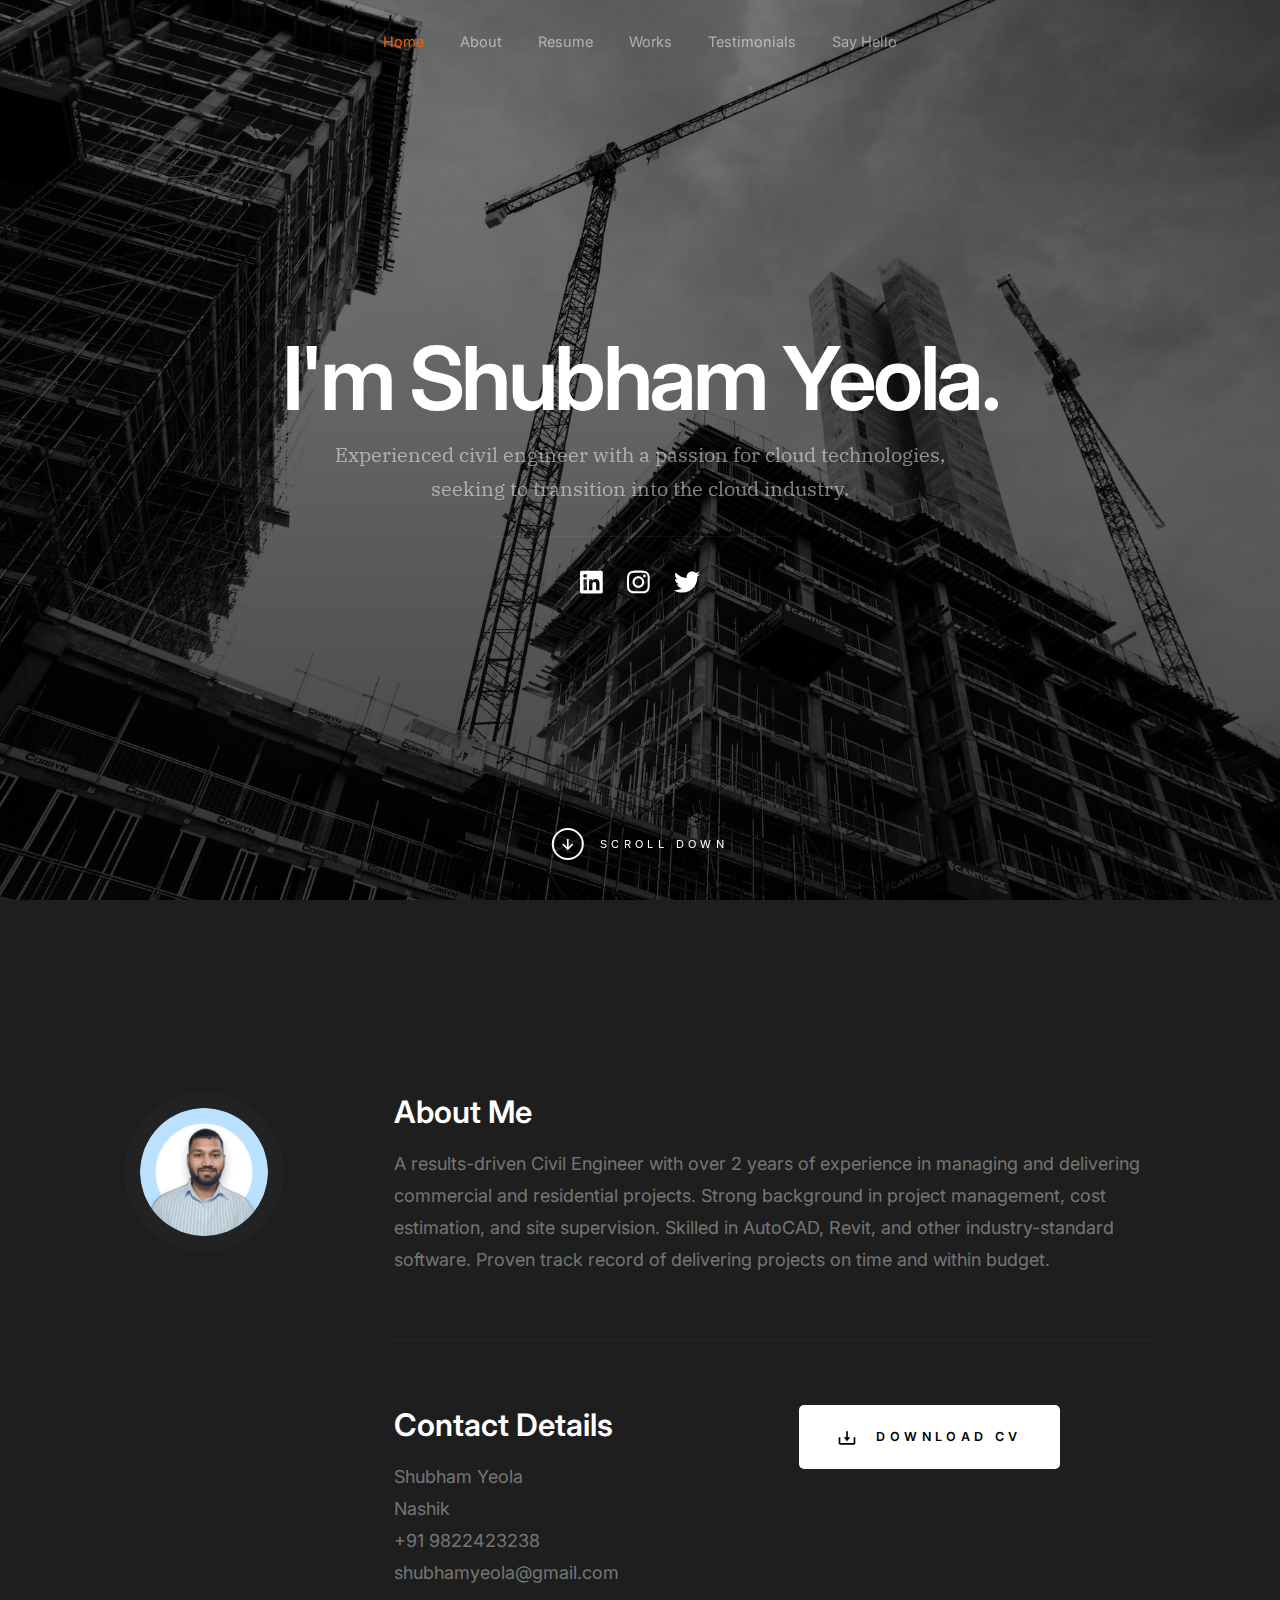
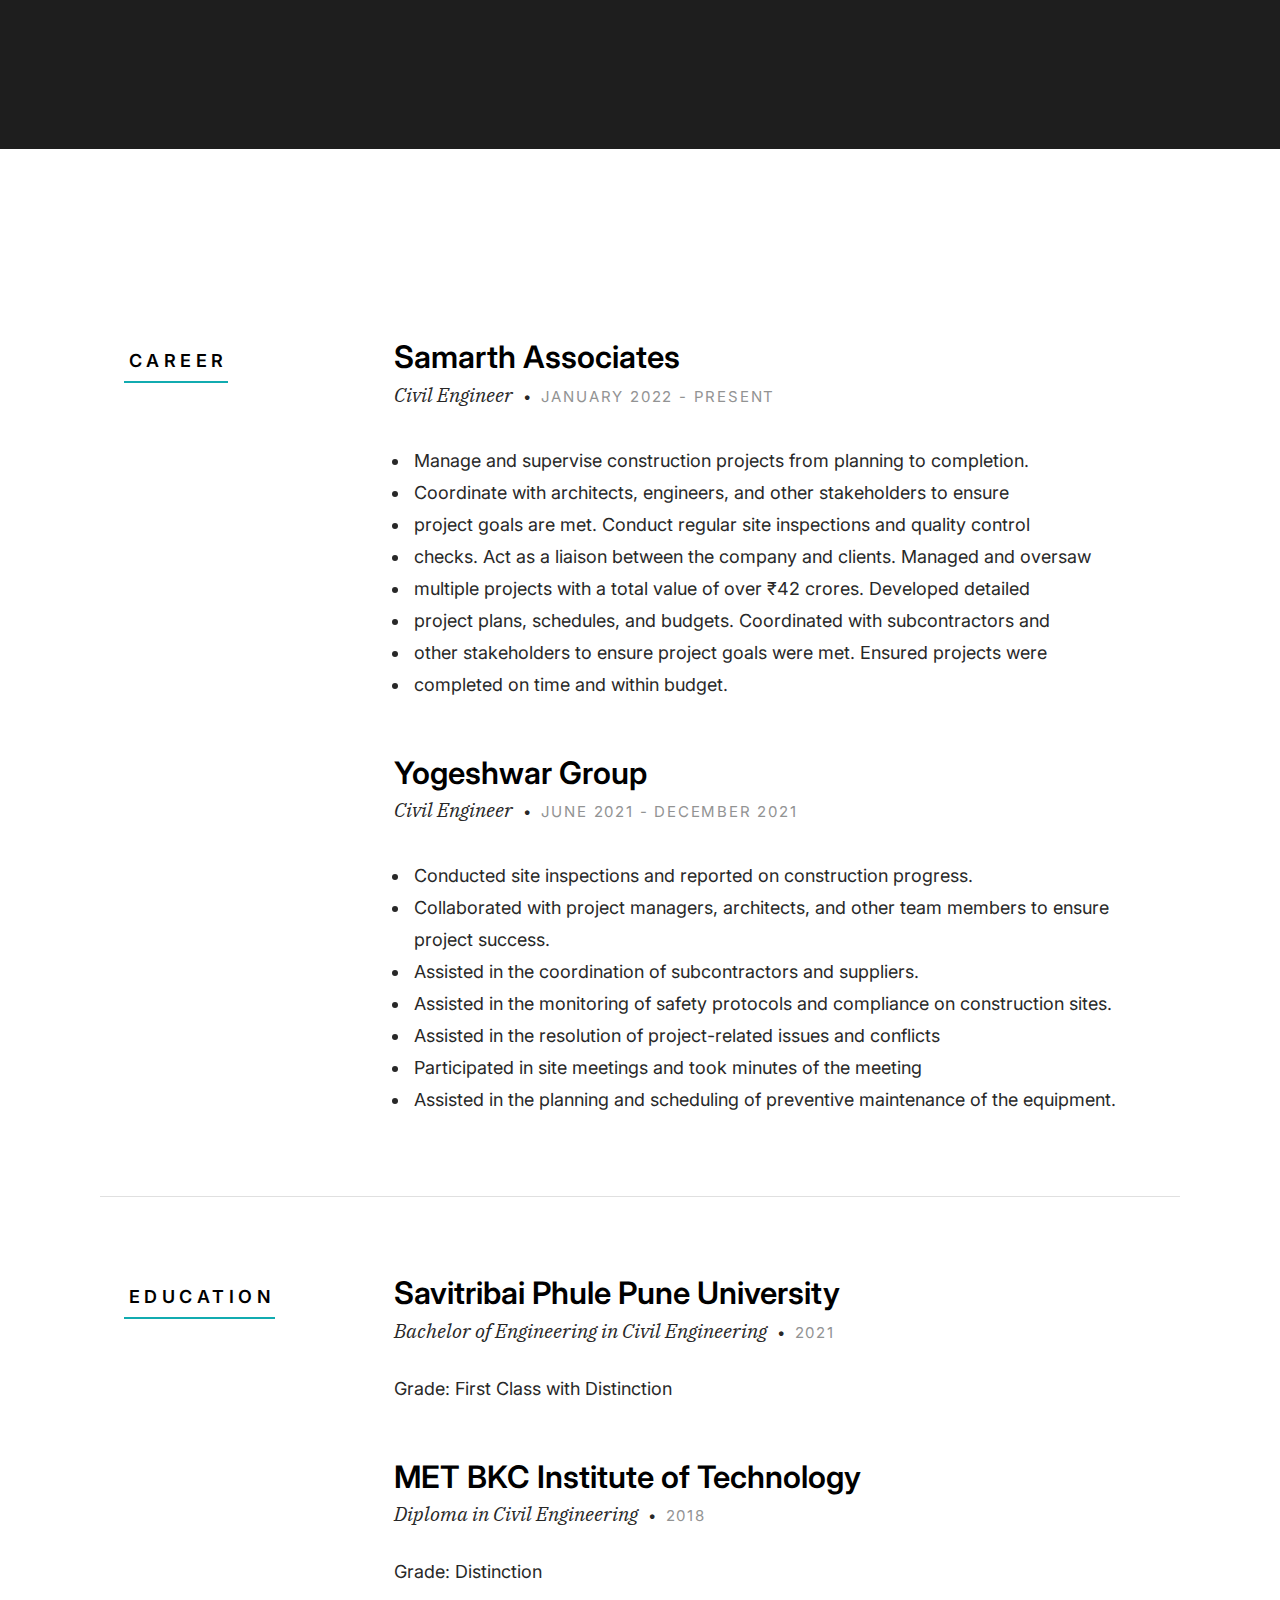
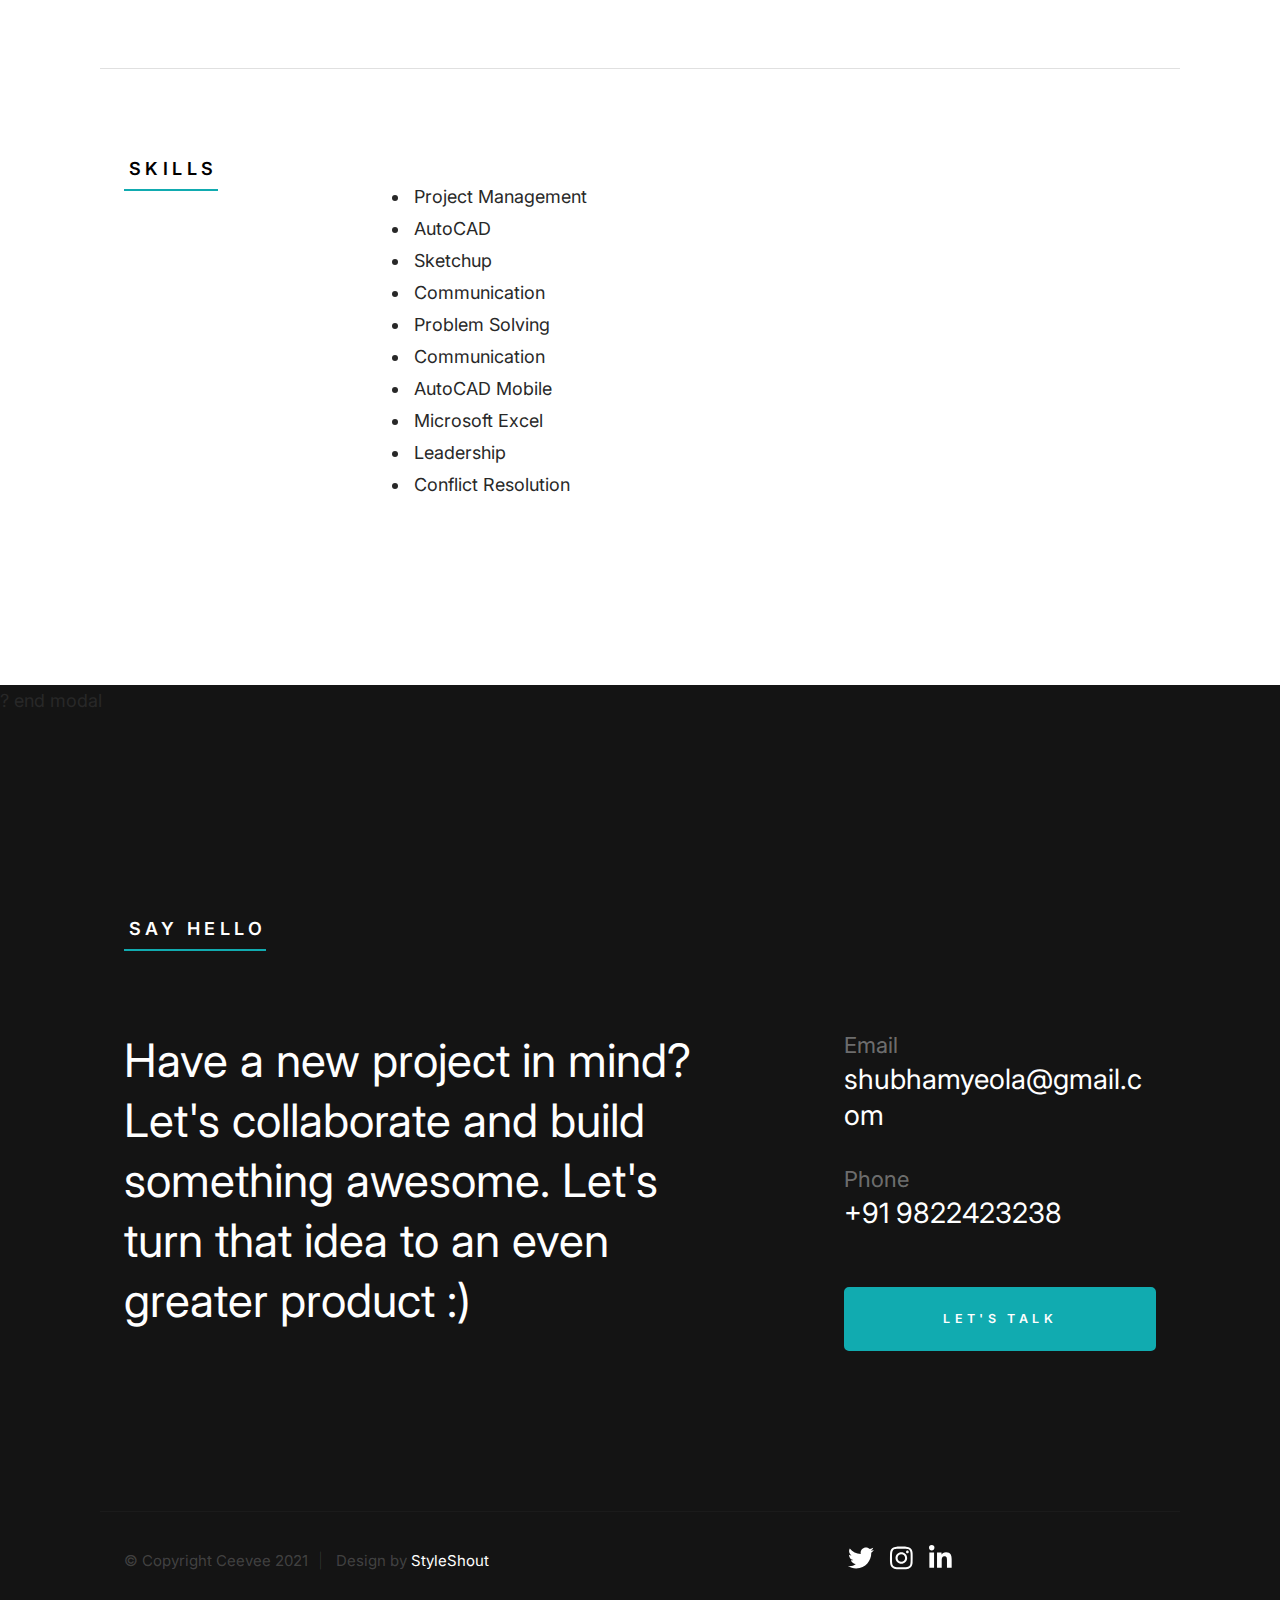
<file: index.html>
<!DOCTYPE html>
<html class="no-js" lang="en">
<head>

    <!--- basic page needs
    ================================================== -->
    <meta charset="utf-8">
    <title>Shubham Yeola</title>
    <meta name="description" content="">
    <meta name="author" content="">

    <!-- mobile specific metas
    ================================================== -->
    <meta name="viewport" content="width=device-width, initial-scale=1">

    <!-- CSS
    ================================================== -->
    <link rel="stylesheet" href="css/styles.css">
    <link rel="stylesheet" href="css/vendor.css">

    <!-- script
    ================================================== -->
    <script defer src="js/vendor/fontawesome/all.min.js"></script>

    <!-- favicons
    ================================================== -->
    <link rel="apple-touch-icon" sizes="180x180" href="apple-touch-icon.png">
    <link rel="icon" type="image/png" sizes="32x32" href="favicon-32x32.png">
    <link rel="icon" type="image/png" sizes="16x16" href="favicon-16x16.png">
    <link rel="manifest" href="site.webmanifest">

</head>

<body id="top" class="ss-preload">


    <!-- preloader
    ================================================== -->
    <div id="preloader">
        <div id="loader"></div>
    </div>


    <!-- header
    ================================================== -->
    <header class="s-header">
        <div class="row s-header__nav-wrap">
            <nav class="s-header__nav">
                <ul>
                    <li class="current"><a class="smoothscroll" href="#hero">Home</a></li>
                    <li><a class="smoothscroll" href="#about">About</a></li>
                    <li><a class="smoothscroll" href="#resume">Resume</a></li>
                    <li><a class="smoothscroll" href="#portfolio">Works</a></li>
                    <li><a class="smoothscroll" href="#testimonials">Testimonials</a></li>
                    <li><a class="smoothscroll" href="#contact">Say Hello</a></li>
                </ul>
            </nav>
        </div> <!-- end row -->
        
        <a class="s-header__menu-toggle" href="#0" title="Menu">
            <span class="s-header__menu-icon"></span>
        </a>
    </header> <!-- end s-header -->


    <!-- hero
    ================================================== -->
    <section id="hero" class="s-hero target-section">

        <div class="s-hero__bg rellax" data-rellax-speed="-7"></div>

        <div class="row s-hero__content">
            <div class="column">

                <div class="s-hero__content-about">

                    <h1>I'm Shubham Yeola.</h1>

                    <h3>
                    Experienced civil engineer with a passion for cloud technologies, seeking to transition into the cloud industry.
                    </h3>

                    <div class="s-hero__content-social">
                        <!-- <a href="#0"><i class="fab fa-facebook-square" aria-hidden="true"></i></a> -->
                        <a href="https://www.linkedin.com/in/shubhamyeola/" target="_blank"><i class="fab fa-linkedin" aria-hidden="true"></i></a>
                        <a href="https://www.instagram.com/ishubhamyeola/" target="_blank"><i class="fab fa-instagram" aria-hidden="true"></i></a>
                        <a href="https://twitter.com/shubhamyeola1" target="_blank"><i class="fab fa-twitter" aria-hidden="true"></i></a>
                        <!-- <a href="#0"><i class="fab fa-dribbble" aria-hidden="true"></i></a> -->
                        <!-- <a href="#0"><i class="fab fa-behance" aria-hidden="true"></i></a> -->
                    </div>

                </div> <!-- end s-hero__content-about -->

            </div>
        </div> <!-- s-hero__content -->

        <div class="s-hero__scroll">
            <a href="#about" class="s-hero__scroll-link smoothscroll">
                <span class="scroll-arrow">
                    <svg xmlns="http://www.w3.org/2000/svg" width="24" height="24" viewBox="0 0 24 24" style="fill:rgba(0, 0, 0, 1);transform:;-ms-filter:"><path d="M18.707 12.707L17.293 11.293 13 15.586 13 6 11 6 11 15.586 6.707 11.293 5.293 12.707 12 19.414z"></path></svg>
                </span>
                <span class="scroll-text">Scroll Down</span>
            </a>
        </div> <!-- s-hero__scroll -->

    </section> <!-- end s-hero -->


    <!-- about
    ================================================== -->
    <section id="about" class="s-about target-section">

        <div class="row">
            <div class="column large-3 tab-12">
                <img class="s-about__pic" src="images/avatars/Picture.png" alt="">
            </div>
            <div class="column large-9 tab-12 s-about__content">
                <h3>About Me</h3>
                <p>
                    A results-driven Civil Engineer with over 2 years of experience in managing and delivering commercial
and residential projects. Strong background in project management, cost estimation, and site
supervision. Skilled in AutoCAD, Revit, and other industry-standard software. Proven track record of
delivering projects on time and within budget.
                </p>

                <hr>

                <div class="row s-about__content-bottom">
                    <div class="column w-1000-stack">
                        <h3>Contact Details</h3>
    
                        <p>
                        Shubham Yeola <br>
                        Nashik  <br>
                        <a href="tel:+919822423238">+91 9822423238</a> <br>
                        <a href="mailto:#0">shubhamyeola@gmail.com</a>
                        </p>
                        
                    </div>
                    <div class="column w-1000-stack">
                        <a href="#0" class="btn btn--download">
                            <svg xmlns="http://www.w3.org/2000/svg" width="24" height="24" viewBox="0 0 24 24" style="fill:rgba(0, 0, 0, 1);transform:;-ms-filter:"><path d="M12 16L16 11 13 11 13 4 11 4 11 11 8 11z"></path><path d="M20,18H4v-7H2v7c0,1.103,0.897,2,2,2h16c1.103,0,2-0.897,2-2v-7h-2V18z"></path></svg>
                            Download CV
                        </a>
                    </div>
                </div>
            </div>
        </div> <!-- end row -->

    </section> <!-- end s-about -->


    <!-- resume
    ================================================== -->
    <section id="resume" class="s-resume target-section">
        
        <div class="row s-resume__section">
            <div class="column large-3 tab-12">
                <h3 class="section-header-allcaps">Career</h3>
            </div>
            <div class="column large-9 tab-12">
                <div class="resume-block">

                    <div class="resume-block__header">
                        <h4 class="h3">Samarth Associates</h4>
                        <p class="resume-block__header-meta">
                            <span>Civil Engineer</span> 
                            <span class="resume-block__header-date">
                                January 2022 - Present
                            </span>
                        </p>
                    </div>

                    <p>
                        <ul>
                            <li>
                              Manage and supervise construction projects from planning to completion.
                            </li>
                            <li>
                              Coordinate with architects, engineers, and other stakeholders to ensure
                            </li>
                            <li>
                              project goals are met. Conduct regular site inspections and quality control
                            </li>
                            <li>
                              checks. Act as a liaison between the company and clients. Managed and
                              oversaw
                            </li>
                            <li>
                              multiple projects with a total value of over ₹42 crores. Developed detailed
                            </li>
                            <li>
                              project plans, schedules, and budgets. Coordinated with subcontractors and
                            </li>
                            <li>
                              other stakeholders to ensure project goals were met. Ensured projects were
                            </li>
                            <li>completed on time and within budget.</li>
                          </ul>
                          
                    </p>

                </div> <!-- end resume-block -->

                <div class="resume-block">

                    <div class="resume-block__header">
                        <h4 class="h3">Yogeshwar Group</h4>
                        <p class="resume-block__header-meta">
                            <span>Civil Engineer</span> 
                            <span class="resume-block__header-date">
                                June 2021 - December 2021
                            </span>
                        </p>
                    </div>

                    <p>
                        <ul>
                            <li>Conducted site inspections and reported on construction progress.</li>
                            <li>
                              Collaborated with project managers, architects, and other team members to
                              ensure project success.
                            </li>
                            <li>Assisted in the coordination of subcontractors and suppliers.</li>
                            <li>
                              Assisted in the monitoring of safety protocols and compliance on
                              construction sites.
                            </li>
                            <li>Assisted in the resolution of project-related issues and conflicts</li>
                            <li>Participated in site meetings and took minutes of the meeting</li>
                            <li>
                              Assisted in the planning and scheduling of preventive maintenance of the
                              equipment.
                            </li>
                          </ul>
                          
                    </p>

                </div> <!-- end resume-block -->
            </div>
        </div> <!-- s-resume__section -->


        <div class="row s-resume__section">
            <div class="column large-3 tab-12">
                <h3 class="section-header-allcaps">Education</h3>
            </div>
            <div class="column large-9 tab-12">
                <div class="resume-block">

                    <div class="resume-block__header">
                        <h4 class="h3">Savitribai Phule Pune University</h4>
                        <p class="resume-block__header-meta">
                            <span>Bachelor of Engineering in Civil Engineering</span> 
                            <span class="resume-block__header-date">
                               2021
                            </span>
                        </p>
                    </div>

                    <p>
                        Grade: First Class with Distinction
                    </p>

                </div> <!-- end resume-block -->

                <div class="resume-block">

                    <div class="resume-block__header">
                        <h4 class="h3">MET BKC Institute of Technology</h4>
                        <p class="resume-block__header-meta">
                            <span>Diploma in Civil Engineering</span> 
                            <span class="resume-block__header-date">
                                2018
                            </span>
                        </p>
                    </div>

                    <p>
                    Grade: Distinction
                    </p>

                </div> <!-- end resume-block -->
            </div>
        </div> <!-- s-resume__section -->


        <div class="row s-resume__section">
            <div class="column large-3 tab-12">
                <h3 class="section-header-allcaps">Skills</h3>
            </div>
            <div class="column large-9 tab-12">
                <div class="resume-block">

                    <p>
                        
                    </p>

                    <ul>
                       <li>Project Management</li>
<li>AutoCAD</li>
<li>Sketchup</li>
<li>Communication</li>
<li>Problem Solving</li>
<li>Communication</li>
<li>AutoCAD Mobile</li>
<li>Microsoft Excel</li>
<li>Leadership</li>
<li>Conflict Resolution</li>
                   </ul>

                </div> <!-- end resume-block -->

            </div>
        </div> <!-- s-resume__section -->

    </section> <!-- end s-resume -->


    <!-- <!-- portfolio
    ================================================== -->
   ? end modal


    </section> <!-- end s-portfolio -->
 

    <!-- contact
    ================================================== -->
    <section id="contact" class="s-contact target-section">

        <div class="row s-contact__header">
            <div class="column large-12">
                <h3 class="section-header-allcaps">Say Hello</h3>
            </div>
        </div>

        <div class="row s-contact__content">

            <div class="column large-7 medium-12">

                <h4 class="huge-text">
                Have a new project in mind? Let's collaborate and build something awesome. 
                Let's turn that idea to an even greater product :)
                </h4>

            </div>

            <div class="column large-4 medium-12">

                <div class="row contact-infos">
                    <div class="column large-12 medium-6 tab-12">
                        <div class="contact-block">
                            <h5 class="contact-block__header">
                                Email
                            </h5>
                            <p class="contact-block__content">
                                <a class="mailtoui" href="mailto:shubhamyeola@gmail.com">shubhamyeola@gmail.com</a>
                            </p>
                        </div> <!-- end contact-block -->
                    </div>
                    <div class="column large-12 medium-6 tab-12">
                        <div class="contact-block">
                            <h5 class="contact-block__header">
                                Phone
                            </h5>
                            <p class="contact-block__content">
                                <a href="tel:+919822423238">+91 9822423238</a>
                            </p>
                        </div> <!-- end contact-block -->
                    </div>

                    <div class="column large-12">
                        <a href="mailto:shubhamyeola@gmail.com" class="mailtoui btn btn--primary h-full-width">Let's Talk</a>
                    </div>
                </div> <!-- end contact-infos -->

            </div>
        </div> <!-- s-contact__content -->

    </section> <!-- end s-contact -->
    

    <!-- footer
    ================================================== -->
    <footer class="s-footer">
        <div class="row">
            <div class="column large-4 medium-6 w-1000-stack s-footer__social-block">
                <ul class="s-footer__social">
                    <!-- <li><a href="#0"><i class="fab fa-facebook-f" aria-hidden="true"></i></a></li> -->
                    <li><a href="https://twitter.com/shubhamyeola1" target="_blank"><i class="fab fa-twitter" aria-hidden="true"></i></a></li>
                    <li><a href="https://www.instagram.com/ishubhamyeola/" target="_blank"><i class="fab fa-instagram" aria-hidden="true"></i></a></li>
                    <!-- <li><a href="#0"><i class="fab fa-dribbble" aria-hidden="true"></i></a></li> -->
                    <li><a href="https://www.linkedin.com/in/shubhamyeola/" target="_blank"><i class="fab fa-linkedin-in" aria-hidden="true"></i></a></li>
                </ul>
            </div>

            <div class="column large-7 medium-6 w-1000-stack ss-copyright">
                <span>© Copyright Ceevee 2021</span> 
                <span>Design by <a href="https://www.styleshout.com/">StyleShout</a></span>
            </div>
        </div>

        <div class="ss-go-top">
            <a class="smoothscroll" title="Back to Top" href="#top">
                <svg xmlns="http://www.w3.org/2000/svg" viewBox="0 0 24 24"><path d="M6 4h12v2H6zm5 10v6h2v-6h5l-6-6-6 6z"/></svg>
             </a>
        </div> <!-- end ss-go-top -->
    </footer>


    <!-- Java Script
    ================================================== -->
    <script src="js/plugins.js"></script>
    <script src="js/main.js"></script>

</body>

</html>
</file>
<file: css/styles.css>
/* =================================================================== 
 * Ceevee Main Stylesheet
 * Template Ver. 2.0.0
 * 01-03-2021
 * ------------------------------------------------------------------
 *
 * TOC:
 * # settings and variables
 *      ## fonts
 *      ## colors
 *      ## vertical spacing and typescale
 *      ## grid variables
 * # normalize
 * # basic/base setup styles
 *      ## media
 *      ## typography resets
 *      ## links
 *      ## inputs
 * # Grid v3.0.0
 *      ## medium screen devices
 *      ## tablets
 *      ## mobile devices
 *      ## small mobile devices <= 400px
 * # block grids
 *      ## block grids - medium screen devices
 *      ## block grids - tablets
 *      ## block grids - mobile devices
 *      ## block grids - small mobile devices <= 400px
 * # MISC 
 * # custom grid, block grid STACK breakpoints
 * # base style overrides 
 *      ## links
 * # typography & general theme styles
 *      ## Lists
 *      ## responsive video container
 *      ## floated image
 *      ## tables
 *      ## spacing
 * # preloader
 *      ## page loaded
 * # forms 
 *      ## Style Placeholder Text
 * # buttons 
 * # additional components
 *      ## skillbars
 *      ## alert box
 *      ## pagination 
 * # common and reusable styles
 *      ## animation stuff 
 *      ## MailtoUI style overrides
 * # site header
 *      ## header nav
 *      ## mobile menu toggle 
 * # hero
 *      ## hero content
 *      ## hero social
 *      ## hero scrolldown
 *      ## animate intro content
 * # resume 
 *      ## resume block
 * # portfolio
 *      ## portfolio list
 *      ## modal popup
 * # CTA
 * # testimonials
 *      ## swiper style overrides
 *      ## testimonial slider 
 * # contact
 *      ## contact block
 * # footer
 *      ## footer social
 *      ## copyright
 *      ## go top
 *
 * ------------------------------------------------------------------ */


/* ===================================================================
 * # settings and variables
 *
 * ------------------------------------------------------------------- */

/* ------------------------------------------------------------------- 
 * ## fonts
 * ------------------------------------------------------------------- */
@import url("https://fonts.googleapis.com/css2?family=IBM+Plex+Serif:ital,wght@0,300;0,400;0,500;0,600;0,700;1,200;1,300;1,400;1,500;1,600&family=Inter:wght@300;400;500;600;700&display=swap");
:root {
    --font-1: "Inter", sans-serif;
    --font-2: "IBM Plex Serif", serif;
    /* monospace
     */
    --font-mono: Consolas, "Andale Mono", Courier, "Courier New", monospace;
}

/* ------------------------------------------------------------------- 
 * ## colors
 * ------------------------------------------------------------------- */
:root {
    /* color-1(#11ABB0)
     * color-2(#F06000)
     */
    --color-1: hsla(182, 82%, 38%, 1);
    --color-2: hsla(24, 100%, 47%, 1);

    /* theme color variations
     */
    --color-1-lighter: hsla(182, 82%, 58%, 1);
    --color-1-light  : hsla(182, 82%, 48%, 1);
    --color-1-dark   : hsla(182, 82%, 28%, 1);
    --color-1-darker : hsla(182, 82%, 18%, 1);
    --color-2-lighter: hsla(24, 100%, 67%, 1);
    --color-2-light  : hsla(24, 100%, 57%, 1);
    --color-2-dark   : hsla(24, 100%, 37%, 1);
    --color-2-darker : hsla(24, 100%, 27%, 1);

    /* feedback colors
     * color-error(#ffd1d2), color-success(#c8e675), 
     * color-info(#d7ecfb), color-notice(#fff099)
     */
    --color-error          : hsla(359, 100%, 91%, 1);
    --color-success        : hsla(76, 69%, 68%, 1);
    --color-info           : hsla(205, 82%, 91%, 1);
    --color-notice         : hsla(51, 100%, 80%, 1);
    --color-error-content  : hsla(359, 50%, 50%, 1);
    --color-success-content: hsla(76, 29%, 28%, 1);
    --color-info-content   : hsla(205, 32%, 31%, 1);
    --color-notice-content : hsla(51, 30%, 30%, 1);

    /* shades 
     * generated using 
     * Tint & Shade Generator 
     * (https://maketintsandshades.com/)
     */
    --color-black  : #000000;
    --color-gray-19: #0a0a0a;
    --color-gray-18: #141414;
    --color-gray-17: #1e1e1e;
    --color-gray-16: #282828;
    --color-gray-15: #323333;
    --color-gray-14: #3b3d3d;
    --color-gray-13: #454747;
    --color-gray-12: #4f5151;
    --color-gray-11: #595b5b;
    --color-gray-10: #636565;
    --color-gray-9 : #737474;
    --color-gray-8 : #828484;
    --color-gray-7 : #929393;
    --color-gray-6 : #a1a3a3;
    --color-gray-5 : #b1b2b2;
    --color-gray-4 : #c1c1c1;
    --color-gray-3 : #d0d1d1;
    --color-gray-2 : #e0e0e0;
    --color-gray-1 : #eff0f0;
    --color-white  : #ffffff;

    /* text
     */
    --color-text       : var(--color-gray-16);
    --color-text-dark  : var(--color-black);
    --color-text-light : var(--color-gray-7);
    --color-placeholder: var(--color-gray-7);

    /* buttons
     */
    --color-btn                   : var(--color-gray-3);
    --color-btn-text              : var(--color-black);
    --color-btn-hover             : var(--color-black);
    --color-btn-hover-text        : var(--color-white);
    --color-btn-primary           : var(--color-1);
    --color-btn-primary-text      : var(--color-white);
    --color-btn-primary-hover     : var(--color-2);
    --color-btn-primary-hover-text: var(--color-white);
    --color-btn-stroke            : var(--color-black);
    --color-btn-stroke-text       : var(--color-black);
    --color-btn-stroke-hover      : var(--color-black);
    --color-btn-stroke-hover-text : var(--color-white);

    /* others
     */
    --color-bg     : var(--color-gray-18);
    --color-border : var(--color-gray-2);
    --border-radius: 5px;
}

/* ------------------------------------------------------------------- 
 * ## vertical spacing and typescale
 * ------------------------------------------------------------------- */
:root {

    /* spacing
     * base font size: 18px 
     * vertical space unit : 32px
     */
    --base-size: 62.5%;
    --base-font-size: 1.8rem;
    --space: 3.2rem;

    /* vertical spacing 
     */
    --vspace-0_125: calc(0.125 * var(--space));
    --vspace-0_25 : calc(0.25 * var(--space));
    --vspace-0_5  : calc(0.5 * var(--space));
    --vspace-0_75 : calc(0.75 * var(--space));
    --vspace-0_875: calc(0.875 * var(--space));
    --vspace-1    : calc(var(--space));
    --vspace-1_25 : calc(1.25 * var(--space));
    --vspace-1_5  : calc(1.5 * var(--space));
    --vspace-1_75 : calc(1.75 * var(--space));
    --vspace-2    : calc(2 * var(--space));
    --vspace-2_5  : calc(2.5 * var(--space));
    --vspace-3    : calc(3 * var(--space));
    --vspace-3_5  : calc(3.5 * var(--space));
    --vspace-4    : calc(4 * var(--space));
    --vspace-4_5  : calc(4.5 * var(--space));
    --vspace-5    : calc(5 * var(--space));

    /* type scale
     * ratio 1:2 | base: 18px
     * -------------------------------------------------------
     *
     * --text-display-3 = (77.40px)
     * --text-display-2 = (64.50px)
     * --text-display-1 = (53.75px)
     * --text-xxxl      = (44.79px)
     * --text-xxl       = (37.32px)
     * --text-xl        = (31.10px)
     * --text-lg        = (25.92px)
     * --text-md        = (21.60px)
     * --text-size      = (18.00px) BASE
     * --text-sm        = (15.00px)
     * --text-xs        = (12.50px)
     *
     * -------------------------------------------------------
     */
    --text-scale-ratio: 1.2;
    --text-size       : var(--base-font-size);
    --text-xs         : calc((var(--text-size) / var(--text-scale-ratio)) / var(--text-scale-ratio));
    --text-sm         : calc(var(--text-xs) * var(--text-scale-ratio));
    --text-md         : calc(var(--text-sm) * var(--text-scale-ratio) * var(--text-scale-ratio));
    --text-lg         : calc(var(--text-md) * var(--text-scale-ratio));
    --text-xl         : calc(var(--text-lg) * var(--text-scale-ratio));
    --text-xxl        : calc(var(--text-xl) * var(--text-scale-ratio));
    --text-xxxl       : calc(var(--text-xxl) * var(--text-scale-ratio));
    --text-display-1  : calc(var(--text-xxxl) * var(--text-scale-ratio));
    --text-display-2  : calc(var(--text-display-1) * var(--text-scale-ratio));
    --text-display-3  : calc(var(--text-display-2) * var(--text-scale-ratio));

    /* default button height
     */
    --vspace-btn: var(--vspace-2);
}

/* on mobile devices below 600px
 */
@media screen and (max-width: 600px) {
    :root {
        --base-font-size: 1.6rem;
        --space: 2.8rem;
    }
}

/* ------------------------------------------------------------------- 
 * ## grid variables
 * ------------------------------------------------------------------- */
:root {

    /* widths for rows and containers
     */
    --width-full    : 100%;
    --width-max     : 1080px;
    --width-wide    : 1400px;
    --width-wider   : 1600px;
    --width-widest  : 1800px;
    --width-narrow  : 800px;
    --width-narrower: 600px;
    --width-grid-max: var(--width-max);

    /* gutters
     */
    --gutter-lg : 2.4rem;
    --gutter-md : 2rem;
    --gutter-mob: 1rem;
}


/* ==========================================================================
 * # normalize
 * normalize.css v8.0.1 | MIT License |
 * github.com/necolas/normalize.css
 *
 * -------------------------------------------------------------------------- */

/* ------------------------------------------------------------------- 
 * ## document
 * ------------------------------------------------------------------- */

/* 1. Correct the line height in all browsers.
 * 2. Prevent adjustments of font size after orientation changes in iOS.*/

html {
    line-height: 1.15;
    /* 1 */
    -webkit-text-size-adjust: 100%;
    /* 2 */
}

/* ------------------------------------------------------------------- 
 * ## sections
 * ------------------------------------------------------------------- */

/* Remove the margin in all browsers. */

body {
    margin: 0;
}

/* Render the `main` element consistently in IE. */

main {
    display: block;
}

/* Correct the font size and margin on `h1` elements within `section` and
 * `article` contexts in Chrome, Firefox, and Safari. */

h1 {
    font-size: 2em;
    margin: 0.67em 0;
}

/* ------------------------------------------------------------------- 
 * ## grouping
 * ------------------------------------------------------------------- */

/* 1. Add the correct box sizing in Firefox.
 * 2. Show the overflow in Edge and IE. */

hr {
    -webkit-box-sizing: content-box;
    box-sizing: content-box;
    /* 1 */
    height: 0;
    /* 1 */
    overflow: visible;
    /* 2 */
}

/* 1. Correct the inheritance and scaling of font size in all browsers.
 * 2. Correct the odd `em` font sizing in all browsers. */

pre {
    font-family: monospace, monospace;
    /* 1 */
    font-size: 1em;
    /* 2 */
}

/* ------------------------------------------------------------------- 
 * ## text-level semantics
 * ------------------------------------------------------------------- */

/* Remove the gray background on active links in IE 10. */

a {
    background-color: transparent;
}

/* 1. Remove the bottom border in Chrome 57-
 * 2. Add the correct text decoration in Chrome, Edge, IE, Opera, and Safari. */

abbr[title] {
    border-bottom: none;
    /* 1 */
    text-decoration: underline;
    /* 2 */
    -webkit-text-decoration: underline dotted;
    text-decoration: underline dotted;
    /* 2 */
}

/* Add the correct font weight in Chrome, Edge, and Safari. */

b, strong {
    font-weight: bolder;
}

/* 1. Correct the inheritance and scaling of font size in all browsers.
 * 2. Correct the odd `em` font sizing in all browsers. */

code, kbd, samp {
    font-family: monospace, monospace;
    /* 1 */
    font-size: 1em;
    /* 2 */
}

/* Add the correct font size in all browsers. */

small {
    font-size: 80%;
}

/* Prevent `sub` and `sup` elements from affecting the line height in
 * all browsers. */

sub, sup {
    font-size: 75%;
    line-height: 0;
    position: relative;
    vertical-align: baseline;
}

sub {
    bottom: -0.25em;
}

sup {
    top: -0.5em;
}

/* ------------------------------------------------------------------- 
 * ## embedded content
 * ------------------------------------------------------------------- */

/* Remove the border on images inside links in IE 10. */

img {
    border-style: none;
}

/* ------------------------------------------------------------------- 
 * ## forms
 * ------------------------------------------------------------------- */

/* 1. Change the font styles in all browsers.
 * 2. Remove the margin in Firefox and Safari. */

button, input, optgroup, select, textarea {
    font-family: inherit;
    /* 1 */
    font-size: 100%;
    /* 1 */
    line-height: 1.15;
    /* 1 */
    margin: 0;
    /* 2 */
}

/* Show the overflow in IE.
 * 1. Show the overflow in Edge. */

button, input {
    /* 1 */
    overflow: visible;
}

/* Remove the inheritance of text transform in Edge, Firefox, and IE.
 * 1. Remove the inheritance of text transform in Firefox. */

button, select {
    /* 1 */
    text-transform: none;
}

/* Correct the inability to style clickable types in iOS and Safari. */

button, [type="button"], [type="reset"], [type="submit"] {
    -webkit-appearance: button;
}

/* Remove the inner border and padding in Firefox. */

button::-moz-focus-inner, [type="button"]::-moz-focus-inner, [type="reset"]::-moz-focus-inner, [type="submit"]::-moz-focus-inner {
    border-style: none;
    padding: 0;
}

/* Restore the focus styles unset by the previous rule. */

button:-moz-focusring, [type="button"]:-moz-focusring, [type="reset"]:-moz-focusring, [type="submit"]:-moz-focusring {
    outline: 1px dotted ButtonText;
}

/* Correct the padding in Firefox. */

fieldset {
    padding: 0.35em 0.75em 0.625em;
}

/* 1. Correct the text wrapping in Edge and IE.
 * 2. Correct the color inheritance from `fieldset` elements in IE.
 * 3. Remove the padding so developers are not caught out when they zero out
 *    `fieldset` elements in all browsers. */

legend {
    -webkit-box-sizing: border-box;
    box-sizing: border-box;
    /* 1 */
    color: inherit;
    /* 2 */
    display: table;
    /* 1 */
    max-width: 100%;
    /* 1 */
    padding: 0;
    /* 3 */
    white-space: normal;
    /* 1 */
}

/* Add the correct vertical alignment in Chrome, Firefox, and Opera. */

progress {
    vertical-align: baseline;
}

/* Remove the default vertical scrollbar in IE 10+. */

textarea {
    overflow: auto;
}

/* 1. Add the correct box sizing in IE 10.
 * 2. Remove the padding in IE 10. */

[type="checkbox"], [type="radio"] {
    -webkit-box-sizing: border-box;
    box-sizing: border-box;
    /* 1 */
    padding: 0;
    /* 2 */
}

/* Correct the cursor style of increment and decrement buttons in Chrome. */

[type="number"]::-webkit-inner-spin-button, [type="number"]::-webkit-outer-spin-button {
    height: auto;
}

/* 1. Correct the odd appearance in Chrome and Safari.
 * 2. Correct the outline style in Safari. */

[type="search"] {
    -webkit-appearance: textfield;
    /* 1 */
    outline-offset: -2px;
    /* 2 */
}

/* Remove the inner padding in Chrome and Safari on macOS. */

[type="search"]::-webkit-search-decoration {
    -webkit-appearance: none;
}

/* 1. Correct the inability to style clickable types in iOS and Safari.
 * 2. Change font properties to `inherit` in Safari. */

::-webkit-file-upload-button {
    -webkit-appearance: button;
    /* 1 */
    font: inherit;
    /* 2 */
}

/* ------------------------------------------------------------------- 
 * ## interactive
 * ------------------------------------------------------------------- */

/* Add the correct display in Edge, IE 10+, and Firefox. */

details {
    display: block;
}

/* Add the correct display in all browsers. */

summary {
    display: list-item;
}

/* ------------------------------------------------------------------- 
 * ## misc
 * ------------------------------------------------------------------- */

/* Add the correct display in IE 10+. */

template {
    display: none;
}

/* Add the correct display in IE 10. */

[hidden] {
    display: none;
}


/* ===================================================================
 * # basic/base setup styles
 *
 * ------------------------------------------------------------------- */
html {
    font-size: 62.5%;
    -webkit-box-sizing: border-box;
    box-sizing: border-box;
}

*, *::before, *::after {
    -webkit-box-sizing: inherit;
    box-sizing: inherit;
}

body {
    font-weight: normal;
    line-height: 1;
    word-wrap: break-word;
    -moz-font-smoothing: grayscale;
    -moz-osx-font-smoothing: grayscale;
    -webkit-font-smoothing: antialiased;
    -webkit-overflow-scrolling: touch;
    -webkit-text-size-adjust: none;
}

/* ------------------------------------------------------------------- 
 * ## media
 * ------------------------------------------------------------------- */
svg, img, video embed, iframe, object {
    max-width: 100%;
    height: auto;
}

/* ------------------------------------------------------------------- 
 * ## typography resets
 * ------------------------------------------------------------------- */
div, dl, dt, dd, ul, ol, li, h1, h2, h3, h4, h5, h6, pre, form, p, blockquote, th, td {
    margin: 0;
    padding: 0;
}

p {
    font-size: inherit;
    text-rendering: optimizeLegibility;
}

em, i {
    font-style: italic;
    line-height: inherit;
}

strong, b {
    font-weight: bold;
    line-height: inherit;
}

small {
    font-size: 60%;
    line-height: inherit;
}

ol, ul {
    list-style: none;
}

li {
    display: block;
}

/* ------------------------------------------------------------------- 
 * ## links
 * ------------------------------------------------------------------- */
a {
    text-decoration: none;
    line-height: inherit;
}

a img {
    border: none;
}

/* ------------------------------------------------------------------- 
 * ## inputs
 * ------------------------------------------------------------------- */
fieldset {
    margin: 0;
    padding: 0;
}

input[type="email"], 
input[type="number"], 
input[type="search"], 
input[type="text"], 
input[type="tel"], 
input[type="url"], 
input[type="password"], textarea {
    -webkit-appearance: none;
    -moz-appearance: none;
    appearance: none;
}


/* ===================================================================
 * # Grid v3.0.0
 *
 *   -----------------------------------------------------------------
 * - Grid breakpoints are based on MAXIMUM WIDTH media queries, 
 *   meaning they apply to that one breakpoint and ALL THOSE BELOW IT.
 * - Grid columns without a specified width will automatically layout 
 *   as equal width columns.
 * ------------------------------------------------------------------- */

/* rows
 * ------------------------------------- */
.row {
    width: 92%;
    max-width: var(--width-grid-max);
    margin: 0 auto;
    display: -ms-flexbox;
    display: -webkit-box;
    display: flex;
    -ms-flex-flow: row wrap;
    -webkit-box-orient: horizontal;
    -webkit-box-direction: normal;
    flex-flow: row wrap;
}

.row .row {
    width: auto;
    max-width: none;
    margin-left: calc(var(--gutter-lg) * -1);
    margin-right: calc(var(--gutter-lg) * -1);
}

/* columns
 * -------------------------------------- */
.column {
    -ms-flex: 1 1 0%;
    -webkit-box-flex: 1;
    flex: 1 1 0%;
    padding: 0 var(--gutter-lg);
}

.collapse>.column, .column.collapse {
    padding: 0;
}

/* flex row containers utility classes
 */
.row.row-wrap {
    -ms-flex-wrap: wrap;
    flex-wrap: wrap;
}

.row.row-nowrap {
    -ms-flex-wrap: none;
    flex-wrap: nowrap;
}

.row.row-y-top {
    -ms-flex-align: start;
    -webkit-box-align: start;
    align-items: flex-start;
}

.row.row-y-bottom {
    -ms-flex-align: end;
    -webkit-box-align: end;
    align-items: flex-end;
}

.row.row-y-center {
    -ms-flex-align: center;
    -webkit-box-align: center;
    align-items: center;
}

.row.row-stretch {
    -ms-flex-align: stretch;
    -webkit-box-align: stretch;
    align-items: stretch;
}

.row.row-baseline {
    -ms-flex-align: baseline;
    -webkit-box-align: baseline;
    align-items: baseline;
}

.row.row-x-left {
    -ms-flex-pack: start;
    -webkit-box-pack: start;
    justify-content: flex-start;
}

.row.row-x-right {
    -ms-flex-pack: end;
    -webkit-box-pack: end;
    justify-content: flex-end;
}

.row.row-x-center {
    -ms-flex-pack: center;
    -webkit-box-pack: center;
    justify-content: center;
}

/* flex item utility alignment classes
 */
.align-center {
    margin: auto;
    -webkit-align-self: center;
    -ms-flex-item-align: center;
    -ms-grid-row-align: center;
    align-self: center;
}

.align-left {
    margin-right: auto;
    -webkit-align-self: center;
    -ms-flex-item-align: center;
    -ms-grid-row-align: center;
    align-self: center;
}

.align-right {
    margin-left: auto;
    -webkit-align-self: center;
    -ms-flex-item-align: center;
    -ms-grid-row-align: center;
    align-self: center;
}

.align-x-center {
    margin-right: auto;
    margin-left: auto;
}

.align-x-left {
    margin-right: auto;
}

.align-x-right {
    margin-left: auto;
}

.align-y-center {
    -webkit-align-self: center;
    -ms-flex-item-align: center;
    -ms-grid-row-align: center;
    align-self: center;
}

.align-y-top {
    -webkit-align-self: flex-start;
    -ms-flex-item-align: start;
    align-self: flex-start;
}

.align-y-bottom {
    -webkit-align-self: flex-end;
    -ms-flex-item-align: end;
    align-self: flex-end;
}

/* large screen column widths 
 */
.large-1 {
    -ms-flex: 0 0 8.33333%;
    -webkit-box-flex: 0;
    flex: 0 0 8.33333%;
    max-width: 8.33333%;
}

.large-2 {
    -ms-flex: 0 0 16.66667%;
    -webkit-box-flex: 0;
    flex: 0 0 16.66667%;
    max-width: 16.66667%;
}

.large-3 {
    -ms-flex: 0 0 25%;
    -webkit-box-flex: 0;
    flex: 0 0 25%;
    max-width: 25%;
}

.large-4 {
    -ms-flex: 0 0 33.33333%;
    -webkit-box-flex: 0;
    flex: 0 0 33.33333%;
    max-width: 33.33333%;
}

.large-5 {
    -ms-flex: 0 0 41.66667%;
    -webkit-box-flex: 0;
    flex: 0 0 41.66667%;
    max-width: 41.66667%;
}

.large-6 {
    -ms-flex: 0 0 50%;
    -webkit-box-flex: 0;
    flex: 0 0 50%;
    max-width: 50%;
}

.large-7 {
    -ms-flex: 0 0 58.33333%;
    -webkit-box-flex: 0;
    flex: 0 0 58.33333%;
    max-width: 58.33333%;
}

.large-8 {
    -ms-flex: 0 0 66.66667%;
    -webkit-box-flex: 0;
    flex: 0 0 66.66667%;
    max-width: 66.66667%;
}

.large-9 {
    -ms-flex: 0 0 75%;
    -webkit-box-flex: 0;
    flex: 0 0 75%;
    max-width: 75%;
}

.large-10 {
    -ms-flex: 0 0 83.33333%;
    -webkit-box-flex: 0;
    flex: 0 0 83.33333%;
    max-width: 83.33333%;
}

.large-11 {
    -ms-flex: 0 0 91.66667%;
    -webkit-box-flex: 0;
    flex: 0 0 91.66667%;
    max-width: 91.66667%;
}

.large-12 {
    -ms-flex: 0 0 100%;
    -webkit-box-flex: 0;
    flex: 0 0 100%;
    max-width: 100%;
}

/* ------------------------------------------------------------------- 
 * ## medium screen devices
 * ------------------------------------------------------------------- */
@media screen and (max-width: 1200px) {
    .row .row {
        margin-left: calc(var(--gutter-md) * -1);
        margin-right: calc(var(--gutter-md) * -1);
    }
    .column {
        padding: 0 var(--gutter-md);
    }
    .medium-1 {
        -ms-flex: 0 0 8.33333%;
        -webkit-box-flex: 0;
        flex: 0 0 8.33333%;
        max-width: 8.33333%;
    }
    .medium-2 {
        -ms-flex: 0 0 16.66667%;
        -webkit-box-flex: 0;
        flex: 0 0 16.66667%;
        max-width: 16.66667%;
    }
    .medium-3 {
        -ms-flex: 0 0 25%;
        -webkit-box-flex: 0;
        flex: 0 0 25%;
        max-width: 25%;
    }
    .medium-4 {
        -ms-flex: 0 0 33.33333%;
        -webkit-box-flex: 0;
        flex: 0 0 33.33333%;
        max-width: 33.33333%;
    }
    .medium-5 {
        -ms-flex: 0 0 41.66667%;
        -webkit-box-flex: 0;
        flex: 0 0 41.66667%;
        max-width: 41.66667%;
    }
    .medium-6 {
        -ms-flex: 0 0 50%;
        -webkit-box-flex: 0;
        flex: 0 0 50%;
        max-width: 50%;
    }
    .medium-7 {
        -ms-flex: 0 0 58.33333%;
        -webkit-box-flex: 0;
        flex: 0 0 58.33333%;
        max-width: 58.33333%;
    }
    .medium-8 {
        -ms-flex: 0 0 66.66667%;
        -webkit-box-flex: 0;
        flex: 0 0 66.66667%;
        max-width: 66.66667%;
    }
    .medium-9 {
        -ms-flex: 0 0 75%;
        -webkit-box-flex: 0;
        flex: 0 0 75%;
        max-width: 75%;
    }
    .medium-10 {
        -ms-flex: 0 0 83.33333%;
        -webkit-box-flex: 0;
        flex: 0 0 83.33333%;
        max-width: 83.33333%;
    }
    .medium-11 {
        -ms-flex: 0 0 91.66667%;
        -webkit-box-flex: 0;
        flex: 0 0 91.66667%;
        max-width: 91.66667%;
    }
    .medium-12 {
        -ms-flex: 0 0 100%;
        -webkit-box-flex: 0;
        flex: 0 0 100%;
        max-width: 100%;
    }
}

/* ------------------------------------------------------------------- 
 * ## tablets
 * ------------------------------------------------------------------- */
@media screen and (max-width: 800px) {
    .row {
        width: 90%;
    }
    .tab-1 {
        -ms-flex: 0 0 8.33333%;
        -webkit-box-flex: 0;
        flex: 0 0 8.33333%;
        max-width: 8.33333%;
    }
    .tab-2 {
        -ms-flex: 0 0 16.66667%;
        -webkit-box-flex: 0;
        flex: 0 0 16.66667%;
        max-width: 16.66667%;
    }
    .tab-3 {
        -ms-flex: 0 0 25%;
        -webkit-box-flex: 0;
        flex: 0 0 25%;
        max-width: 25%;
    }
    .tab-4 {
        -ms-flex: 0 0 33.33333%;
        -webkit-box-flex: 0;
        flex: 0 0 33.33333%;
        max-width: 33.33333%;
    }
    .tab-5 {
        -ms-flex: 0 0 41.66667%;
        -webkit-box-flex: 0;
        flex: 0 0 41.66667%;
        max-width: 41.66667%;
    }
    .tab-6 {
        -ms-flex: 0 0 50%;
        -webkit-box-flex: 0;
        flex: 0 0 50%;
        max-width: 50%;
    }
    .tab-7 {
        -ms-flex: 0 0 58.33333%;
        -webkit-box-flex: 0;
        flex: 0 0 58.33333%;
        max-width: 58.33333%;
    }
    .tab-8 {
        -ms-flex: 0 0 66.66667%;
        -webkit-box-flex: 0;
        flex: 0 0 66.66667%;
        max-width: 66.66667%;
    }
    .tab-9 {
        -ms-flex: 0 0 75%;
        -webkit-box-flex: 0;
        flex: 0 0 75%;
        max-width: 75%;
    }
    .tab-10 {
        -ms-flex: 0 0 83.33333%;
        -webkit-box-flex: 0;
        flex: 0 0 83.33333%;
        max-width: 83.33333%;
    }
    .tab-11 {
        -ms-flex: 0 0 91.66667%;
        -webkit-box-flex: 0;
        flex: 0 0 91.66667%;
        max-width: 91.66667%;
    }
    .tab-12 {
        -ms-flex: 0 0 100%;
        -webkit-box-flex: 0;
        flex: 0 0 100%;
        max-width: 100%;
    }
    .hide-on-tablet {
        display: none;
    }
}

/* ------------------------------------------------------------------- 
 * ## mobile devices
 * ------------------------------------------------------------------- */
@media screen and (max-width: 600px) {
    .row {
        width: 100%;
        padding-left: 6vw;
        padding-right: 6vw;
    }
    .row .row {
        margin-left: calc(var(--gutter-mob) * -1);
        margin-right: calc(var(--gutter-mob) * -1);
        padding-left: 0;
        padding-right: 0;
    }
    .column {
        padding: 0 var(--gutter-mob);
    }
    .mob-1 {
        -ms-flex: 0 0 8.33333%;
        -webkit-box-flex: 0;
        flex: 0 0 8.33333%;
        max-width: 8.33333%;
    }
    .mob-2 {
        -ms-flex: 0 0 16.66667%;
        -webkit-box-flex: 0;
        flex: 0 0 16.66667%;
        max-width: 16.66667%;
    }
    .mob-3 {
        -ms-flex: 0 0 25%;
        -webkit-box-flex: 0;
        flex: 0 0 25%;
        max-width: 25%;
    }
    .mob-4 {
        -ms-flex: 0 0 33.33333%;
        -webkit-box-flex: 0;
        flex: 0 0 33.33333%;
        max-width: 33.33333%;
    }
    .mob-5 {
        -ms-flex: 0 0 41.66667%;
        -webkit-box-flex: 0;
        flex: 0 0 41.66667%;
        max-width: 41.66667%;
    }
    .mob-6 {
        -ms-flex: 0 0 50%;
        -webkit-box-flex: 0;
        flex: 0 0 50%;
        max-width: 50%;
    }
    .mob-7 {
        -ms-flex: 0 0 58.33333%;
        -webkit-box-flex: 0;
        flex: 0 0 58.33333%;
        max-width: 58.33333%;
    }
    .mob-8 {
        -ms-flex: 0 0 66.66667%;
        -webkit-box-flex: 0;
        flex: 0 0 66.66667%;
        max-width: 66.66667%;
    }
    .mob-9 {
        -ms-flex: 0 0 75%;
        -webkit-box-flex: 0;
        flex: 0 0 75%;
        max-width: 75%;
    }
    .mob-10 {
        -ms-flex: 0 0 83.33333%;
        -webkit-box-flex: 0;
        flex: 0 0 83.33333%;
        max-width: 83.33333%;
    }
    .mob-11 {
        -ms-flex: 0 0 91.66667%;
        -webkit-box-flex: 0;
        flex: 0 0 91.66667%;
        max-width: 91.66667%;
    }
    .mob-12 {
        -ms-flex: 0 0 100%;
        -webkit-box-flex: 0;
        flex: 0 0 100%;
        max-width: 100%;
    }
    .hide-on-mobile {
        display: none;
    }
}

/* ------------------------------------------------------------------- 
 * ## small mobile devices <= 400px
 * ------------------------------------------------------------------- */
@media screen and (max-width: 400px) {
    .row .row {
        margin-left: 0;
        margin-right: 0;
    }
    .column {
        -ms-flex: 0 0 100%;
        -webkit-box-flex: 0;
        flex: 0 0 100%;
        max-width: 100%;
        margin-left: 0;
        margin-right: 0;
        padding: 0;
    }
    .hide-on-mobile-small {
        display: none;
    }
}


/* ===================================================================
 * # block grids
 *
 * -------------------------------------------------------------------
 * Equally-sized columns define at parent/row level.
 * ------------------------------------------------------------------- */
.block-large-1-8>.column {
    -ms-flex: 0 0 12.5%;
    -webkit-box-flex: 0;
    flex: 0 0 12.5%;
    max-width: 12.5%;
}

.block-large-1-6>.column {
    -ms-flex: 0 0 16.66667%;
    -webkit-box-flex: 0;
    flex: 0 0 16.66667%;
    max-width: 16.66667%;
}

.block-large-1-5>.column {
    -ms-flex: 0 0 20%;
    -webkit-box-flex: 0;
    flex: 0 0 20%;
    max-width: 20%;
}

.block-large-1-4>.column {
    -ms-flex: 0 0 25%;
    -webkit-box-flex: 0;
    flex: 0 0 25%;
    max-width: 25%;
}

.block-large-1-3>.column {
    -ms-flex: 0 0 33.33333%;
    -webkit-box-flex: 0;
    flex: 0 0 33.33333%;
    max-width: 33.33333%;
}

.block-large-1-2>.column {
    -ms-flex: 0 0 50%;
    -webkit-box-flex: 0;
    flex: 0 0 50%;
    max-width: 50%;
}

.block-large-full>.column {
    -ms-flex: 0 0 100%;
    -webkit-box-flex: 0;
    flex: 0 0 100%;
    max-width: 100%;
}

/* ------------------------------------------------------------------- 
 * ## block grids - medium screen devices
 * ------------------------------------------------------------------- */
@media screen and (max-width: 1200px) {
    .block-medium-1-8>.column {
        -ms-flex: 0 0 12.5%;
        -webkit-box-flex: 0;
        flex: 0 0 12.5%;
        max-width: 12.5%;
    }
    .block-medium-1-6>.column {
        -ms-flex: 0 0 16.66667%;
        -webkit-box-flex: 0;
        flex: 0 0 16.66667%;
        max-width: 16.66667%;
    }
    .block-medium-1-5>.column {
        -ms-flex: 0 0 20%;
        -webkit-box-flex: 0;
        flex: 0 0 20%;
        max-width: 20%;
    }
    .block-medium-1-4>.column {
        -ms-flex: 0 0 25%;
        -webkit-box-flex: 0;
        flex: 0 0 25%;
        max-width: 25%;
    }
    .block-medium-1-3>.column {
        -ms-flex: 0 0 33.33333%;
        -webkit-box-flex: 0;
        flex: 0 0 33.33333%;
        max-width: 33.33333%;
    }
    .block-medium-1-2>.column {
        -ms-flex: 0 0 50%;
        -webkit-box-flex: 0;
        flex: 0 0 50%;
        max-width: 50%;
    }
    .block-medium-full>.column {
        -ms-flex: 0 0 100%;
        -webkit-box-flex: 0;
        flex: 0 0 100%;
        max-width: 100%;
    }
}

/* ------------------------------------------------------------------- 
 * ## block grids - tablets
 * ------------------------------------------------------------------- */
@media screen and (max-width: 800px) {
    .block-tab-1-8>.column {
        -ms-flex: 0 0 12.5%;
        -webkit-box-flex: 0;
        flex: 0 0 12.5%;
        max-width: 12.5%;
    }
    .block-tab-1-6>.column {
        -ms-flex: 0 0 16.66667%;
        -webkit-box-flex: 0;
        flex: 0 0 16.66667%;
        max-width: 16.66667%;
    }
    .block-tab-1-5>.column {
        -ms-flex: 0 0 20%;
        -webkit-box-flex: 0;
        flex: 0 0 20%;
        max-width: 20%;
    }
    .block-tab-1-4>.column {
        -ms-flex: 0 0 25%;
        -webkit-box-flex: 0;
        flex: 0 0 25%;
        max-width: 25%;
    }
    .block-tab-1-3>.column {
        -ms-flex: 0 0 33.33333%;
        -webkit-box-flex: 0;
        flex: 0 0 33.33333%;
        max-width: 33.33333%;
    }
    .block-tab-1-2>.column {
        -ms-flex: 0 0 50%;
        -webkit-box-flex: 0;
        flex: 0 0 50%;
        max-width: 50%;
    }
    .block-tab-full>.column {
        -ms-flex: 0 0 100%;
        -webkit-box-flex: 0;
        flex: 0 0 100%;
        max-width: 100%;
    }
}

/* ------------------------------------------------------------------- 
 * ## block grids - mobile devices
 * ------------------------------------------------------------------- */
@media screen and (max-width: 600px) {
    .block-mob-1-8>.column {
        -ms-flex: 0 0 12.5%;
        -webkit-box-flex: 0;
        flex: 0 0 12.5%;
        max-width: 12.5%;
    }
    .block-mob-1-6>.column {
        -ms-flex: 0 0 16.66667%;
        -webkit-box-flex: 0;
        flex: 0 0 16.66667%;
        max-width: 16.66667%;
    }
    .block-mob-1-5>.column {
        -ms-flex: 0 0 20%;
        -webkit-box-flex: 0;
        flex: 0 0 20%;
        max-width: 20%;
    }
    .block-mob-1-4>.column {
        -ms-flex: 0 0 25%;
        -webkit-box-flex: 0;
        flex: 0 0 25%;
        max-width: 25%;
    }
    .block-mob-1-3>.column {
        -ms-flex: 0 0 33.33333%;
        -webkit-box-flex: 0;
        flex: 0 0 33.33333%;
        max-width: 33.33333%;
    }
    .block-mob-1-2>.column {
        -ms-flex: 0 0 50%;
        -webkit-box-flex: 0;
        flex: 0 0 50%;
        max-width: 50%;
    }
    .block-mob-full>.column {
        -ms-flex: 0 0 100%;
        -webkit-box-flex: 0;
        flex: 0 0 100%;
        max-width: 100%;
    }
}

/* ------------------------------------------------------------------- 
 * ## block grids - small mobile devices <= 400px
 * ------------------------------------------------------------------- */
@media screen and (max-width: 400px) {
    .stack>.column {
        -ms-flex: 0 0 100%;
        -webkit-box-flex: 0;
        flex: 0 0 100%;
        max-width: 100%;
        margin-left: 0;
        margin-right: 0;
        padding: 0;
    }
}


/* ===================================================================
 * # MISC 
 *
 * ------------------------------------------------------------------- */
.h-group:after {
    content: "";
    display: table;
    clear: both;
}

/* misc helper classes
 */
.is-hidden {
    display: none;
}

.is-invisible {
    visibility: hidden;
}

.h-screen-reader-text {
    clip: rect(1px, 1px, 1px, 1px);
    -webkit-clip-path: inset(50%);
    clip-path: inset(50%);
    height: 1px;
    width: 1px;
    margin: -1px;
    overflow: hidden;
    padding: 0;
    border: 0;
    position: absolute;
}

.h-antialiased {
    -webkit-font-smoothing: antialiased;
    -moz-osx-font-smoothing: grayscale;
}

.h-overflow-hidden {
    overflow: hidden;
}

.h-remove-top {
    margin-top: 0;
}

.h-remove-bottom {
    margin-bottom: 0;
}

.h-add-half-bottom {
    margin-bottom: var(--vspace-0_5) !important;
}

.h-add-bottom {
    margin-bottom: var(--vspace-1) !important;
}

.h-no-border {
    border: none;
}

.h-full-width {
    width: 100%;
}

.h-text-center {
    text-align: center;
}

.h-text-left {
    text-align: left;
}

.h-text-right {
    text-align: right;
}

.h-pull-left {
    float: left;
}

.h-pull-right {
    float: right;
}


/* ===================================================================
 * # custom grid, block grid STACK breakpoints
 *
 * ------------------------------------------------------------------- */
@media screen and (max-width: 1000px) {
    .w-1000-stack, .block-1000-stack>.column {
        -ms-flex: 0 0 100%;
        -webkit-box-flex: 0;
        flex: 0 0 100%;
        max-width: 100%;
    }
}

@media screen and (max-width: 700px) {
    .w-700-stack, .block-700-stack>.column {
        -ms-flex: 0 0 100%;
        -webkit-box-flex: 0;
        flex: 0 0 100%;
        max-width: 100%;
    }
}

@media screen and (max-width: 500px) {
    .w-500-stack, .block-500-stack>.column {
        -ms-flex: 0 0 100%;
        -webkit-box-flex: 0;
        flex: 0 0 100%;
        max-width: 100%;
    }
}

/* ===================================================================
 * # base style overrides 
 *
 * ------------------------------------------------------------------- */
html {
    font-size: var(--base-size);
}

html, body {
    height: 100%;
}

body {
    background: var(--color-bg);
    font-family: var(--font-1);
    font-size: var(--text-size);
    font-style: normal;
    font-weight: normal;
    line-height: var(--vspace-1);
    color: var(--color-text);
    margin: 0;
    padding: 0;
}

/* ------------------------------------------------------------------- 
 * ## links
 * ------------------------------------------------------------------- */
a {
    color: var(--color-1);
    -webkit-transition: all 0.3s ease-in-out;
    transition: all 0.3s ease-in-out;
}

a:hover, a:focus, a:active {
    color: var(--color-2);
}

a:hover, a:active {
    outline: 0;
}


/* ===================================================================
 * # typography & general theme styles
 * 
 * ------------------------------------------------------------------- */

/* type scale - ratio 1:2 | base: 18px
 * -------------------------------------------------------------------
 * --text-display-3 = (77.40px)
 * --text-display-2 = (64.50px)
 * --text-display-1 = (53.75px)
 * --text-xxxl      = (44.79px)
 * --text-xxl       = (37.32px)
 * --text-xl        = (31.10px)
 * --text-lg        = (25.92px)
 * --text-md        = (21.60px)
 * --text-size      = (18.00px) BASE
 * --text-sm        = (15.00px)
 * --text-xs        = (12.50px)
 * -------------------------------------------------------------------- */
h1, h2, h3, h4, h5, h6, 
.h1, .h2, .h3, .h4, .h5, .h6 {
    font-family: var(--font-1);
    font-weight: 600;
    font-style: normal;
    color: var(--color-text-dark);
    -webkit-font-variant-ligatures: common-ligatures;
    font-variant-ligatures: common-ligatures;
    text-rendering: optimizeLegibility;
}

h1, .h1 {
    margin-top: var(--vspace-3);
    margin-bottom: var(--vspace-0_75);
}

h2, .h2, h3, .h3, h4, .h4 {
    margin-top: var(--vspace-2_5);
    margin-bottom: var(--vspace-0_5);
}

h5, .h5, h6, .h6 {
    margin-top: var(--vspace-1_5);
    margin-bottom: var(--vspace-0_5);
}

h1, .h1 {
    font-size: var(--text-display-1);
    line-height: calc(var(--vspace-1_75) + var(--vspace-0_125));
    letter-spacing: -.015em;
}

@media screen and (max-width: 600px) {
    h1, .h1 {
        font-size: var(--text-xxxl);
        line-height: var(--vspace-1_75);
    }
}

h2, .h2 {
    font-size: var(--text-xxl);
    line-height: calc(var(--vspace-1_25) + var(--vspace-0_125));
    letter-spacing: -.01em;
}

h3, .h3 {
    font-size: var(--text-xl);
    line-height: var(--vspace-1_25);
}

h4, .h4 {
    font-size: var(--text-lg);
    line-height: var(--vspace-1);
}

h5, .h5 {
    font-size: var(--text-md);
    line-height: calc(0.875 * var(--space));
}

h6, .h6 {
    font-size: var(--text-sm);
    font-weight: 700;
    line-height: var(--vspace-0_75);
    text-transform: uppercase;
    letter-spacing: .2em;
}

.lead, .attention-getter {
    font-weight: 300;
    font-size: var(--text-md);
    line-height: calc(1.125 * var(--space));
    color: var(--color-text-dark);
}

@media screen and (max-width: 400px) {
    .lead, .attention-getter {
        font-size: calc(var(--text-size) * 1.0556);
    }
}

figure img, p img {
    margin: 0;
    vertical-align: bottom;
}

em, i, strong, b {
    font-size: inherit;
    line-height: inherit;
}

em, i {
    font-family: var(--font-1);
    font-style: italic;
}

strong, b {
    font-family: var(--font-1);
    font-weight: 600;
    color: var(--color-text-dark);
}

small {
    font-size: var(--text-sm);
    font-weight: 500;
    line-height: var(--vspace-0_5);
}

blockquote {
    margin: 0 0 var(--vspace-1) 0;
    padding: var(--vspace-1) var(--vspace-1_5);
    border-left: 4px solid black;
    position: relative;
}

@media screen and (max-width: 400px) {
    blockquote {
        padding: var(--vspace-0_75) var(--vspace-0_75);
    }
}

blockquote p {
    font-family: var(--font-2);
    font-size: var(--text-lg);
    font-weight: 400;
    font-style: normal;
    line-height: var(--vspace-1_25);
    color: var(--color-text-dark);
    padding: 0;
}

blockquote cite {
    display: block;
    font-family: var(--font-1);
    font-weight: 400;
    font-size: var(--text-sm);
    line-height: var(--vspace-0_75);
    font-style: normal;
}

blockquote cite:before {
    content: "\2014 \0020";
}

blockquote cite, blockquote cite a, blockquote cite a:visited {
    color: var(--color-text-light);
    border: none;
}

figure {
    display: block;
    margin-left: 0;
    margin-right: 0;
}

figure img+figcaption {
    margin-top: var(--vspace-1);
}

figcaption {
    font-size: var(--text-sm);
    text-align: center;
    margin-bottom: 0;
}

var, kbd, samp, code, pre {
    font-family: var(--font-mono);
}

pre {
    padding: var(--vspace-0_75) var(--vspace-1) var(--vspace-1);
    background: var(--color-gray-1);
    overflow-x: auto;
}

code {
    font-size: var(--text-sm);
    line-height: 1.6rem;
    margin: 0 .2rem;
    padding: calc(((var(--vspace-1) - 1.6rem) / 2) - .1rem) calc(.8rem - .1rem);
    white-space: nowrap;
    background: var(--color-gray-1);
    border: 1px solid var(--color-gray-3);
    color: var(--color-text);
    border-radius: 3px;
}

pre>code {
    display: block;
    white-space: pre;
    line-height: var(--vspace-1);
    padding: 0;
    margin: 0;
    border: none;
}

del {
    text-decoration: line-through;
}

abbr {
    font-family: var(--font-1);
    font-weight: 400;
    font-variant: small-caps;
    text-transform: lowercase;
    letter-spacing: .1em;
}

abbr[title], dfn[title] {
    border-bottom: 1px dotted;
    cursor: help;
    text-decoration: none;
}

mark {
    background: var(--color-notice);
    color: var(--color-black);
}

hr {
    border: solid var(--color-border);
    border-width: .1rem 0 0;
    clear: both;
    margin: var(--vspace-2) 0 calc(var(--vspace-2) - .1rem);
    height: 0;
}

hr.fancy {
    border: none;
    margin: var(--vspace-2) 0;
    height: var(--vspace-1);
    text-align: center;
}

hr.fancy::before {
    content: "*****";
    letter-spacing: .3em;
}

/* ------------------------------------------------------------------- 
 * ## Lists
 * ------------------------------------------------------------------- */
ol {
    list-style: decimal;
}

ul {
    list-style: disc;
}

li {
    display: list-item;
}

ol, ul {
    margin-left: 1.6rem;
}

ul li {
    padding-left: .4rem;
}

ul ul, ul ol, ol ol, ol ul {
    margin: 1.6rem 0 1.6rem 1.6rem;
}

ul.disc li {
    display: list-item;
    list-style: none;
    padding: 0 0 0 .8rem;
    position: relative;
}

ul.disc li::before {
    content: "";
    display: inline-block;
    width: var(--vspace-0_25);
    height: var(--vspace-0_25);
    border-radius: 50%;
    background: var(--color-1-dark);
    position: absolute;
    left: -.9em;
    top: .65em;
    vertical-align: middle;
}

dt {
    margin: 0;
    color: var(--color-1);
}

dd {
    margin: 0 0 0 2rem;
}

/* ------------------------------------------------------------------- 
 * ## responsive video container
 * ------------------------------------------------------------------- */
.video-container {
    position: relative;
    padding-bottom: 56.25%;
    height: 0;
    overflow: hidden;
}

.video-container iframe, 
.video-container object, 
.video-container embed, 
.video-container video {
    position: absolute;
    top: 0;
    left: 0;
    width: 100%;
    height: 100%;
}

/* ------------------------------------------------------------------- 
 * ## floated image 
 * ------------------------------------------------------------------- */
img.h-pull-right {
    margin: var(--vspace-0_5) 0 var(--vspace-0_5) 2.8rem;
}

img.h-pull-left {
    margin: var(--vspace-0_5) 2.8rem var(--vspace-0_5) 0;
}

/* ------------------------------------------------------------------- 
 * ## tables
 * ------------------------------------------------------------------- */
table {
    border-width: 0;
    width: 100%;
    max-width: 100%;
    font-family: var(--font-1);
    border-collapse: collapse;
}

th, td {
    padding: var(--vspace-0_5) 3.2rem calc(var(--vspace-0_5) - .1rem);
    text-align: left;
    border-bottom: 1px solid var(--color-border);
}

th {
    padding: var(--vspace-0_5) 3.2rem;
    color: var(--color-text-dark);
    font-family: var(--font-1);
    font-weight: 600;
}

th:first-child, td:first-child {
    padding-left: 0;
}

th:last-child, td:last-child {
    padding-right: 0;
}

.table-responsive {
    overflow-x: auto;
    -webkit-overflow-scrolling: touch;
}

/* ------------------------------------------------------------------- 
 * ## spacing
 * ------------------------------------------------------------------- */
fieldset, 
button, 
.btn {
    margin-bottom: var(--vspace-0_5);
}

input, 
textarea, 
select, 
pre, 
blockquote, 
figure, 
figcaption, 
table, 
p, 
ul, 
ol, 
dl, 
form, 
img, 
.video-container, 
.ss-custom-select {
    margin-bottom: var(--vspace-1);
}


/* =================================================================== 
 * # preloader
 *
 * ------------------------------------------------------------------- */
#preloader {
    position: fixed;
    top: 0;
    left: 0;
    right: 0;
    bottom: 0;
    display: -ms-flexbox;
    display: -webkit-box;
    display: flex;
    -ms-flex-flow: row wrap;
    -webkit-box-orient: horizontal;
    -webkit-box-direction: normal;
    flex-flow: row wrap;
    -ms-flex-pack: center;
    -webkit-box-pack: center;
    justify-content: center;
    -ms-flex-line-pack: center;
    align-content: center;
    background: #050505;
    z-index: 500;
    height: 100vh;
    width: 100%;
    opacity: 1;
}

.no-js #preloader, .oldie #preloader {
    display: none;
}

#loader {
    width: var(--vspace-1_5);
    height: var(--vspace-1_5);
    padding: 0;
    opacity: 1;
}

#loader:before {
    content: "";
    border-top: 4px solid rgba(255, 255, 255, 0.1);
    border-right: 4px solid rgba(255, 255, 255, 0.1);
    border-bottom: 4px solid rgba(255, 255, 255, 0.1);
    border-left: 4px solid white;
    -webkit-animation: load 1.1s infinite linear;
    animation: load 1.1s infinite linear;
    display: block;
    border-radius: 50%;
    width: var(--vspace-1_5);
    height: var(--vspace-1_5);
}

@-webkit-keyframes load {
    0% {
        -webkit-transform: rotate(0deg);
        transform: rotate(0deg);
    }
    100% {
        -webkit-transform: rotate(360deg);
        transform: rotate(360deg);
    }
}

@keyframes load {
    0% {
        -webkit-transform: rotate(0deg);
        transform: rotate(0deg);
    }
    100% {
        -webkit-transform: rotate(360deg);
        transform: rotate(360deg);
    }
}

/* ------------------------------------------------------------------- 
 * ## page loaded
 * ------------------------------------------------------------------- */
.ss-loaded #preloader {
    opacity: 0;
    visibility: hidden;
    -webkit-transition: all .6s .9s ease-in-out;
    transition: all .6s .9s ease-in-out;
}

.ss-loaded #preloader #loader {
    opacity: 0;
    -webkit-transition: opacity .6s ease-in-out;
    transition: opacity .6s ease-in-out;
}


/* ===================================================================
 * # forms 
 *
 * ------------------------------------------------------------------- */
fieldset {
    border: none;
}

input[type="email"], 
input[type="number"], 
input[type="search"], 
input[type="text"], 
input[type="tel"], 
input[type="url"], 
input[type="password"], 
textarea, 
select {
    --input-height: var(--vspace-2);
    --input-line-height: var(--vspace-1);
    --input-vpadding: calc((var(--input-height) - var(--input-line-height)) / 2);
    display: block;
    height: var(--input-height);
    padding: var(--input-vpadding) 0 calc(var(--input-vpadding) - .1rem);
    border: 0;
    outline: none;
    color: var(--color-text);
    font-family: var(--font-1);
    font-size: calc(var(--text-size) * 0.7778);
    line-height: var(--input-line-height);
    max-width: 100%;
    background: transparent;
    border-bottom: 1px solid var(--color-gray-8);
    -webkit-transition: all .3s ease-in-out;
    transition: all .3s ease-in-out;
}

.ss-custom-select {
    position: relative;
    padding: 0;
}

.ss-custom-select select {
    -webkit-appearance: none;
    -moz-appearance: none;
    appearance: none;
    text-indent: 0.01px;
    text-overflow: '';
    margin: 0;
    line-height: 3rem;
    vertical-align: middle;
}

.ss-custom-select select option {
    padding-left: 2rem;
    padding-right: 2rem;
}

.ss-custom-select select::-ms-expand {
    display: none;
}

.ss-custom-select::after {
    border-bottom: 2px solid var(--color-black);
    border-right: 2px solid var(--color-black);
    content: '';
    display: block;
    height: 8px;
    width: 8px;
    margin-top: -7px;
    pointer-events: none;
    position: absolute;
    right: 2.4rem;
    top: 50%;
    -webkit-transition: all 0.15s ease-in-out;
    transition: all 0.15s ease-in-out;
    -webkit-transform-origin: 66% 66%;
    transform-origin: 66% 66%;
    -webkit-transform: rotate(45deg);
    transform: rotate(45deg);
}

textarea {
    min-height: 25.6rem;
}

input[type="email"]:focus, 
input[type="number"]:focus, 
input[type="search"]:focus, 
input[type="text"]:focus, 
input[type="tel"]:focus, 
input[type="url"]:focus, 
input[type="password"]:focus, 
textarea:focus, 
select:focus {
    color: var(--color-black);
    border-bottom: 1px solid var(--color-1);
}

label, legend {
    font-family: var(--font-1);
    font-weight: 700;
    font-size: var(--text-sm);
    line-height: var(--vspace-0_5);
    margin-bottom: var(--vspace-0_5);
    color: var(--color-text-dark);
    display: block;
}

input[type="checkbox"], 
input[type="radio"] {
    display: inline;
}

label>.label-text {
    display: inline-block;
    margin-left: 1rem;
    font-family: var(--font-1);
    line-height: inherit;
}

label>input[type="checkbox"], 
label>input[type="radio"] {
    margin: 0;
    position: relative;
    top: .2rem;
}

/* ------------------------------------------------------------------- 
 * ## Style Placeholder Text
 * ------------------------------------------------------------------- */
::-webkit-input-placeholder {
    /* WebKit, Blink, Edge */
    color: var(--color-placeholder);
}

:-ms-input-placeholder {
    /* Internet Explorer 10-11 */
    color: var(--color-placeholder);
}

::-ms-input-placeholder {
    /* Microsoft Edge */
    color: var(--color-placeholder);
}

::placeholder {
    /* Most modern browsers support this now. */
    color: var(--color-placeholder);
}


/* ===================================================================
 * # buttons 
 *
 * ------------------------------------------------------------------- */
.btn, 
button, 
input[type="submit"], 
input[type="reset"], 
input[type="button"] {
    --btn-height: var(--vspace-btn);
    display: inline-block;
    font-family: var(--font-1);
    font-weight: 600;
    font-size: var(--text-xs);
    text-transform: uppercase;
    letter-spacing: .35em;
    height: var(--btn-height);
    line-height: calc(var(--btn-height) - .4rem);
    padding: 0 3.6rem;
    margin: 0 .4rem 1.6rem 0;
    color: var(--color-btn-text);
    text-decoration: none;
    text-align: center;
    white-space: nowrap;
    cursor: pointer;
    -webkit-transition: all .3s;
    transition: all .3s;
    -webkit-font-smoothing: antialiased;
    -moz-osx-font-smoothing: grayscale;
    border-radius: var(--border-radius);
    background-color: var(--color-btn);
    border: 0.2rem solid var(--color-btn);
}

.btn:hover, 
button:hover, 
input[type="submit"]:hover, 
input[type="reset"]:hover, 
input[type="button"]:hover, 
.btn:focus, 
button:focus, 
input[type="submit"]:focus, 
input[type="reset"]:focus, 
input[type="button"]:focus {
    background-color: var(--color-btn-hover);
    border-color: var(--color-btn-hover);
    color: var(--color-btn-hover-text);
    outline: 0;
}

/* button primary
 * ------------------------------------------------- */
.btn.btn--primary, 
button.btn--primary, 
input[type="submit"].btn--primary, 
input[type="reset"].btn--primary, 
input[type="button"].btn--primary {
    background: var(--color-btn-primary);
    border-color: var(--color-btn-primary);
    color: var(--color-btn-primary-text);
}

.btn.btn--primary:hover, 
button.btn--primary:hover, 
input[type="submit"].btn--primary:hover, 
input[type="reset"].btn--primary:hover, 
input[type="button"].btn--primary:hover, 
.btn.btn--primary:focus, 
button.btn--primary:focus, 
input[type="submit"].btn--primary:focus, 
input[type="reset"].btn--primary:focus, 
input[type="button"].btn--primary:focus {
    background: var(--color-btn-primary-hover);
    border-color: var(--color-btn-primary-hover);
    color: var(--color-btn-primary-hover-text);
}

/* button modifiers
 * ------------------------------------------------- */
.btn.h-full-width, button.h-full-width {
    width: 100%;
    margin-right: 0;
}

.btn--small, button.btn--small {
    --btn-height: calc(var(--vspace-btn) - 1.6rem);
}

.btn--medium, button.btn--medium {
    --btn-height: calc(var(--vspace-btn) + .8rem);
}

.btn--large, button.btn--large {
    --btn-height: calc(var(--vspace-btn) + 1.6rem);
}

.btn--stroke, button.btn--stroke {
    background: transparent !important;
    border: 0.2rem solid var(--color-btn-stroke);
    color: var(--color-btn-stroke-text);
}

.btn--stroke:hover, button.btn--stroke:hover {
    background: var(--color-btn-stroke-hover) !important;
    border: 0.2rem solid var(--color-btn-stroke-hover);
    color: var(--color-btn-stroke-hover-text);
}

.btn--pill, button.btn--pill {
    padding-left: 3.2rem !important;
    padding-right: 3.2rem !important;
    border-radius: 1000px !important;
}


/* =================================================================== 
 * # additional components
 *
 * ------------------------------------------------------------------- */

/* ------------------------------------------------------------------- 
 * ## additional typo styles - (_additional-typo.scss)
 * ------------------------------------------------------------------- */
.drop-cap:first-letter {
    float: left;
    font-family: var(--font-1);
    font-weight: 700;
    font-size: calc(3 * var(--space));
    line-height: 1;
    padding: 0 0.125em 0 0;
    text-transform: uppercase;
    background: transparent;
    color: var(--color-text-dark);
}

/* line definition style 
 * ----------------------------------------------- */
.lining dt, .lining dd {
    display: inline;
    margin: 0;
}

.lining dt+dt:before, .lining dd+dt:before {
    content: "\A";
    white-space: pre;
}

.lining dd+dd:before {
    content: ", ";
}

.lining dd+dd:before {
    content: ", ";
}

.lining dd:before {
    content: ": ";
    margin-left: -0.2em;
}

/* dictionary definition style 
 * ----------------------------------------------- */
.dictionary-style dt {
    display: inline;
    counter-reset: definitions;
}

.dictionary-style dt+dt:before {
    content: ", ";
    margin-left: -0.2em;
}

.dictionary-style dd {
    display: block;
    counter-increment: definitions;
}

.dictionary-style dd:before {
    content: counter(definitions, decimal) ". ";
}

/** 
 * Pull Quotes
 * -----------
 * markup:
 *
 * <figure class="pull-quote">
 *		<blockquote>
 *			<p></p>
 *		</blockquote>
 * </figure>
 *
 * --------------------------------------------------------------------- */
.pull-quote {
    position: relative;
    padding: 0;
    margin-top: 0;
    text-align: center;
    background-color: var(--color-gray-1);
}

.pull-quote blockquote {
    border: none;
    margin: 0 auto;
    max-width: 62rem;
    padding-top: var(--vspace-4);
    padding-bottom: var(--vspace-2);
    position: relative;
}

.pull-quote blockquote p {
    font-weight: 400;
    color: var(--color-text-dark);
}

.pull-quote blockquote:before {
    content: "";
    display: block;
    height: var(--vspace-1_25);
    width: var(--vspace-1_25);
    background-repeat: no-repeat;
    background: center center;
    background-size: contain;
    background-image: url(../images/icons/icon-quote.svg);
    -webkit-transform: translate3d(-50%, 0, 0);
    transform: translate3d(-50%, 0, 0);
    position: absolute;
    top: var(--vspace-1_5);
    left: 50%;
}

/** 
 * Stats Tab
 * ---------
 * markup:
 *
 * <ul class="stats-tabs">
 *		<li><a href="#">[value]<em>[name]</em></a></li>
 *	</ul>
 *
 * Extend this object into your markup.
 *
 * --------------------------------------------------------------------- */
.stats-tabs {
    padding: 0;
    margin: var(--vspace-1) 0;
}

.stats-tabs li {
    display: inline-block;
    margin: 0 1.6rem var(--vspace-0_5) 0;
    padding: 0 1.5rem 0 0;
    border-right: 1px solid var(--color-border);
}

.stats-tabs li:last-child {
    margin: 0;
    padding: 0;
    border: none;
}

.stats-tabs li a {
    display: inline-block;
    font-size: var(--text-lg);
    font-family: var(--font-1);
    font-weight: 600;
    line-height: var(--vspace-1_5);
    border: none;
    color: var(--color-black);
}

.stats-tabs li a:hover {
    color: var(--color-1);
}

.stats-tabs li a em {
    display: block;
    margin: 0;
    font-family: var(--font-1);
    font-size: var(--text-sm);
    line-height: var(--vspace-0_5);
    font-weight: normal;
    font-style: normal;
    color: var(--color-text-light);
}

/* ------------------------------------------------------------------- 
 * ## skillbars
 * ------------------------------------------------------------------- */
.skill-bars-fat {
    list-style: none;
    margin: var(--vspace-2) 0 var(--vspace-1);
}

.skill-bars-fat li {
    height: 5.2rem;
    background: transparent;
    margin-bottom: 5.2rem;
    padding: 0;
    position: relative;
}

.skill-bars-fat li strong {
    font-family: var(--font-1);
    font-weight: 600;
    color: var(--color-text-dark);
    text-transform: uppercase;
    letter-spacing: .2em;
    font-size: calc(var(--text-size) * 0.7778);
    line-height: 2rem;
    position: absolute;
    top: -3.2rem;
    left: 0;
}

.skill-bars-fat li .progress {
    background: var(--color-gray-3);
    position: relative;
    height: 100%;
    border-radius: 3px;
    overflow: hidden;
    position: relative;
}

.skill-bars-fat li .progress::before {
    content: "";
    display: block;
    height: 100%;
    background-color: var(--color-gray-18);
}

.skill-bars-fat li .percent5::before {
    width: 5%;
}

.skill-bars-fat li .percent10::before {
    width: 10%;
}

.skill-bars-fat li .percent15::before {
    width: 15%;
}

.skill-bars-fat li .percent20::before {
    width: 20%;
}

.skill-bars-fat li .percent25::before {
    width: 25%;
}

.skill-bars-fat li .percent30::before {
    width: 30%;
}

.skill-bars-fat li .percent35::before {
    width: 35%;
}

.skill-bars-fat li .percent40::before {
    width: 40%;
}

.skill-bars-fat li .percent45::before {
    width: 45%;
}

.skill-bars-fat li .percent50::before {
    width: 50%;
}

.skill-bars-fat li .percent55::before {
    width: 55%;
}

.skill-bars-fat li .percent60::before {
    width: 60%;
}

.skill-bars-fat li .percent65::before {
    width: 65%;
}

.skill-bars-fat li .percent70::before {
    width: 70%;
}

.skill-bars-fat li .percent75::before {
    width: 75%;
}

.skill-bars-fat li .percent80::before {
    width: 80%;
}

.skill-bars-fat li .percent85::before {
    width: 85%;
}

.skill-bars-fat li .percent90::before {
    width: 90%;
}

.skill-bars-fat li .percent95::before {
    width: 95%;
}

.skill-bars-fat li .percent100::before {
    width: 100%;
}

/* ------------------------------------------------------------------- 
 * ## alert box
 * ------------------------------------------------------------------- */
.alert-box {
    padding: var(--vspace-0_75) 4rem var(--vspace-0_75) 3.2rem;
    margin-bottom: var(--vspace-1);
    border-radius: 4px;
    font-family: var(--font-1);
    font-weight: 500;
    font-size: var(--text-sm);
    line-height: var(--vspace-0_75);
    opacity: 1;
    visibility: visible;
    position: relative;
}

.alert-box__close {
    position: absolute;
    display: block;
    right: 1.6rem;
    top: 1.6rem;
    cursor: pointer;
    width: 12px;
    height: 12px;
}

.alert-box__close::before, 
.alert-box__close::after {
    content: '';
    position: absolute;
    display: inline-block;
    width: 2px;
    height: 12px;
    top: 0;
    left: 5px;
}

.alert-box__close::before {
    -webkit-transform: rotate(45deg);
    transform: rotate(45deg);
}

.alert-box__close::after {
    -webkit-transform: rotate(-45deg);
    transform: rotate(-45deg);
}

.alert-box--error {
    background-color: var(--color-error);
    color: var(--color-error-content);
}

.alert-box--error .alert-box__close::before, 
.alert-box--error .alert-box__close::after {
    background-color: var(--color-error-content);
}

.alert-box--success {
    background-color: var(--color-success);
    color: var(--color-success-content);
}

.alert-box--success .alert-box__close::before, 
.alert-box--success .alert-box__close::after {
    background-color: var(--color-success-content);
}

.alert-box--info {
    background-color: var(--color-info);
    color: var(--color-info-content);
}

.alert-box--info .alert-box__close::before, 
.alert-box--info .alert-box__close::after {
    background-color: var(--color-info-content);
}

.alert-box--notice {
    background-color: var(--color-notice);
    color: var(--color-notice-content);
}

.alert-box--notice .alert-box__close::before, 
.alert-box--notice .alert-box__close::after {
    background-color: var(--color-notice-content);
}

.alert-box.hideit {
    opacity: 0;
    visibility: hidden;
    -webkit-transition: all .5s;
    transition: all .5s;
}

/* -------------------------------------------------------------------
 * ## pagination 
 * ------------------------------------------------------------------- */
.pgn {
    --pgn-num-height: calc(var(--vspace-1) + .4rem);
    margin: var(--vspace-1) auto var(--vspace-1);
    text-align: center;
}

.pgn ul {
    display: inline-block;
    list-style: none;
    margin-left: 0;
    position: relative;
    padding: 0 6rem;
}

.pgn ul li {
    display: inline-block;
    margin: 0;
    padding: 0;
}

.pgn__num {
    font-family: var(--font-1);
    font-weight: 600;
    font-size: var(--text-size);
    line-height: var(--vspace-1);
    display: inline-block;
    padding: .2rem 1.2rem;
    height: var(--pgn-num-height);
    margin: .2rem .2rem;
    color: var(--color-text-dark);
    border-radius: 4px;
    -webkit-transition: all, .3s, ease-in-out;
    transition: all, .3s, ease-in-out;
}

.pgn__num:hover {
    background: var(--color-gray-18);
    color: var(--color-white);
}

.pgn .current, .pgn .current:hover {
    background-color: var(--color-gray-18);
    color: var(--color-white);
}

.pgn .inactive, .pgn .inactive:hover {
    opacity: 0.4;
    cursor: default;
}

.pgn__prev, .pgn__next {
    display: -ms-inline-flexbox;
    display: -webkit-inline-box;
    display: inline-flex;
    -ms-flex-flow: row wrap;
    -webkit-box-orient: horizontal;
    -webkit-box-direction: normal;
    flex-flow: row wrap;
    -ms-flex-pack: center;
    -webkit-box-pack: center;
    justify-content: center;
    -ms-flex-align: center;
    -webkit-box-align: center;
    align-items: center;
    height: var(--pgn-num-height);
    width: 4.8rem;
    line-height: var(--vspace-1);
    border-radius: 4px;
    padding: 0;
    margin: 0;
    opacity: 1;
    font: 0/0 a;
    text-shadow: none;
    color: transparent;
    -webkit-transition: all, .3s, ease-in-out;
    transition: all, .3s, ease-in-out;
    position: absolute;
    top: 50%;
    -webkit-transform: translate3d(0, -50%, 0);
    transform: translate3d(0, -50%, 0);
}

.pgn__prev:hover, .pgn__next:hover {
    background-color: var(--color-gray-18);
}

.pgn__prev svg, .pgn__next svg {
    height: 2.4rem;
    width: 2.4rem;
    -webkit-transition: all, .3s, ease-in-out;
    transition: all, .3s, ease-in-out;
}

.pgn__prev svg path, .pgn__next svg path {
    fill: var(--color-text-dark);
}

.pgn__prev:hover svg path, 
.pgn__prev:focus svg path, 
.pgn__next:hover svg path, 
.pgn__next:focus svg path {
    fill: white;
}

.pgn__prev {
    left: 0;
}

.pgn__next {
    right: 0;
}

.pgn__prev.inactive, 
.pgn__next.inactive {
    opacity: 0.4;
    cursor: default;
}

.pgn__prev.inactive:hover, 
.pgn__next.inactive:hover {
    background-color: transparent;
}

/* ------------------------------------------------------------------- 
 * responsive:
 * pagination
 * ------------------------------------------------------------------- */
@media screen and (max-width: 600px) {
    .pgn ul {
        padding: 0 5.2rem;
    }
}


/* ===================================================================
 * # common and reusable styles
 *
 * ------------------------------------------------------------------- */
.wide {
    max-width: var(--width-wide);
}

.narrow {
    max-width: var(--width-narrow);
}

.sticky-block {
    position: -webkit-sticky;
    position: sticky;
    top: 2rem;
}

.section-header-allcaps {
    display: inline-block;
    font-size: var(--text-size);
    line-height: var(--vspace-1_25);
    text-transform: uppercase;
    letter-spacing: .25em;
    padding-left: .25em;
    padding-bottom: .1em;
    margin-top: 0;
    margin-bottom: var(--vspace-1_5);
    position: relative;
}

.section-header-allcaps:after {
    content: "";
    display: block;
    height: 2px;
    width: 100%;
    background-color: var(--color-1);
    position: absolute;
    left: 0;
    bottom: 0;
}

/* ------------------------------------------------------------------- 
 * ## animation stuff 
 * ------------------------------------------------------------------- */
.animate-this {
    opacity: 0;
    visibility: hidden;
}

.no-js .animate-this, 
.no-cssanimations .animate-this {
    opacity: 1;
    visibility: visible;
}

.animated {
    -webkit-animation-duration: 1s;
    animation-duration: 1s;
    -webkit-animation-fill-mode: both;
    animation-fill-mode: both;
    -webkit-animation-name: fadeInUp;
    animation-name: fadeInUp;
    -webkit-animation-timing-function: cubic-bezier(0, 0.55, 0.45, 1);
    animation-timing-function: cubic-bezier(0, 0.55, 0.45, 1);
}

/* fade in up */
@-webkit-keyframes fadeInUp {
    from {
        opacity: 0;
        visibility: hidden;
        -webkit-transform: translate3d(0, 50%, 0);
        transform: translate3d(0, 50%, 0);
    }
    to {
        opacity: 1;
        visibility: visible;
        -webkit-transform: translate3d(0, 0, 0);
        transform: translate3d(0, 0, 0);
    }
}

@keyframes fadeInUp {
    from {
        opacity: 0;
        visibility: hidden;
        -webkit-transform: translate3d(0, 50%, 0);
        transform: translate3d(0, 50%, 0);
    }
    to {
        opacity: 1;
        visibility: visible;
        -webkit-transform: translate3d(0, 0, 0);
        transform: translate3d(0, 0, 0);
    }
}

/* ------------------------------------------------------------------- 
 * ## MailtoUI style overrides
 * ------------------------------------------------------------------- */
.mailtoui-modal {
    --mailtoui-modal-head-bgcolor: var(--color-gray-18);
    --mailtoui-modal-head-title-color: white;
    --mailtoui-modal-body-bgcolor: var(--color-gray-14);
    --mailtoui-button-bgcolor: var(--color-gray-16);
    --mailtoui-button-text-color: white;
    --mailtoui-button-bgcolor-hover: var(--color-2);
    --mailtoui-button-text-color-hover: white;
    --mailtoui-button-text-size: 16px;
    --mailtoui-email-address-bgcolor: var(--color-gray-10);
    --mailtoui-email-address-text-color: black;
    font-family: var(--font-1);
    background-color: #151515;
    color: white;
}

.mailtoui-modal-content {
    background-color: var(--mailtoui-modal-body-bgcolor);
    border-radius: var(--border-radius);
}

.mailtoui-modal-content button {
    font-weight: 400;
    font-size: 16px;
    margin: 0;
    padding: 0;
}

.mailtoui-modal-head {
    background-color: var(--mailtoui-modal-head-bgcolor);
}

.mailtoui-modal-title {
    font-family: var(--font-1);
    font-weight: 400;
    font-size: 16px;
    color: var(--mailtoui-modal-head-title-color);
}

.mailtoui-modal-close {
    font: 0/0 a;
    text-shadow: none;
    color: transparent;
    font-size: 32px;
    font-weight: 300;
    color: rgba(255, 255, 255, 0.5);
}

.mailtoui-modal-close:hover, .mailtoui-modal-close:focus {
    color: white;
    font-weight: 300;
}

.mailtoui-modal-body {
    background-color: var(--mailtoui-modal-body-bgcolor);
}

.mailtoui-button-text {
    font-size: var(--mailtoui-button-text-size);
    text-transform: none;
    letter-spacing: 0;
}

.mailtoui-button:focus .mailtoui-button-content {
    background-color: var(--color-2);
    color: white;
}

.mailtoui-button-content, .mailtoui-button-copy {
    background-color: var(--mailtoui-button-bgcolor);
    color: var(--mailtoui-button-text-color);
    border-radius: var(--border-radius);
    -webkit-box-shadow: none;
    box-shadow: none;
}

.mailtoui-button-content:hover, 
.mailtoui-button-content:focus, 
.mailtoui-button-copy:hover, 
.mailtoui-button-copy:focus {
    background-color: var(--mailtoui-button-bgcolor-hover);
    color: var(--mailtoui-button-text-color-hover);
}

.mailtoui-copy {
    border-radius: var(--border-radius);
    -webkit-box-shadow: none;
    box-shadow: none;
}

.mailtoui-button-icon-copy {
    line-height: var(--vspace-1);
}

.mailtoui-button-copy-clicked, 
.mailtoui-button-copy-clicked:hover, 
.mailtoui-button-copy-clicked:focus {
    background-color: #1F9D55;
    color: white;
}

.mailtoui-email-address {
    background-color: var(--mailtoui-email-address-bgcolor);
    color: var(--mailtoui-email-address-text-color);
    font-size: 16px;
    line-height: 1;
    border-radius: var(--border-radius);
}

.mailtoui-brand a {
    color: rgba(255, 255, 255, 0.4);
}

.mailtoui-brand a:hover, .mailtoui-brand a:focus {
    font-weight: 400;
    color: white;
}

/* ------------------------------------------------------------------- 
 * responsive:
 * common and reusable styles
 * ------------------------------------------------------------------- */
@media screen and (max-width: 1000px) {
    .section-header-allcaps {
        font-size: calc(var(--text-size) * 0.9444);
    }
}

@media screen and (max-width: 900px) {
    .section-header-allcaps {
        font-size: calc(var(--text-size) * 0.8889);
    }
}

@media screen and (max-width: 800px) {
    .section-header-allcaps {
        font-size: var(--text-size);
        text-align: center;
        margin-bottom: calc(2.75 * var(--space));
    }
}


/* ===================================================================
 * # site header
 *
 * ------------------------------------------------------------------- */
.s-header {
    --header-height: 6.8rem;
    z-index: 100;
    width: 100%;
    background-color: transparent;
    position: absolute;
    top: .8rem;
    left: 0;
}

.s-header__nav-wrap {
    height: var(--header-height);
    min-height: 0;
    -ms-flex-pack: center;
    -webkit-box-pack: center;
    justify-content: center;
    padding: 0 calc(var(--gutter-lg) + 1.2rem);
}

.s-header.offset {
    -webkit-transform: translateY(-100%);
    transform: translateY(-100%);
    -webkit-transition: all .5s;
    transition: all .5s;
}

.s-header.scrolling {
    -webkit-transform: translateY(0);
    transform: translateY(0);
}

.s-header.sticky {
    opacity: 0;
    visibility: hidden;
    background-color: var(--color-gray-19);
    position: fixed;
    top: 0;
    left: 0;
}

.s-header.sticky.scrolling {
    opacity: 1;
    visibility: visible;
}

/* -------------------------------------------------------------------
 * ## header nav
 * ------------------------------------------------------------------- */
.s-header__nav {
    font-family: var(--font-1);
    font-size: 1.45rem;
    font-weight: 400;
    margin: 0;
    padding: 0;
}

.s-header__nav ul {
    display: block;
    text-align: center;
    padding: 0;
    margin: 0;
}

.s-header__nav li {
    list-style: none;
    display: inline-block;
    padding: 0;
    margin: 0;
    position: relative;
}

.s-header__nav a {
    display: block;
    height: var(--header-height);
    line-height: var(--header-height);
    padding: 0 1.6rem;
    color: rgba(255, 255, 255, 0.5);
}

.s-header__nav a:hover, .s-header__nav a:focus {
    color: white;
}

.s-header__nav .current a {
    color: var(--color-2);
}

/* ------------------------------------------------------------------- 
 * ## mobile menu toggle 
 * ------------------------------------------------------------------- */
.s-header__menu-toggle {
    display: none;
    font-family: var(--font-1);
    font-size: 1.3rem;
    text-transform: uppercase;
    letter-spacing: .4rem;
    background-color: var(--color-2);
    color: white;
    width: var(--header-height);
    height: var(--header-height);
    line-height: var(--header-height);
    position: absolute;
    right: 0;
    top: 0;
}

.s-header__menu-toggle .s-header__menu-icon {
    display: block;
    width: 30px;
    height: 2px;
    margin-top: -1px;
    right: auto;
    bottom: auto;
    background-color: white;
    position: absolute;
    left: 19px;
    top: 50%;
    -webkit-transition: all .5s;
    transition: all .5s;
}

.s-header__menu-toggle .s-header__menu-icon::before, 
.s-header__menu-toggle .s-header__menu-icon::after {
    content: '';
    width: 100%;
    height: 100%;
    background-color: inherit;
    position: absolute;
    left: 0;
    -webkit-transition: all .5s;
    transition: all .5s;
}

.s-header__menu-toggle .s-header__menu-icon::before {
    top: -10px;
}

.s-header__menu-toggle .s-header__menu-icon::after {
    bottom: -10px;
}

.s-header__menu-toggle.is-clicked .s-header__menu-icon {
    background-color: rgba(255, 255, 255, 0);
    -webkit-transition: all .1s;
    transition: all .1s;
}

.s-header__menu-toggle.is-clicked .s-header__menu-icon::before, 
.s-header__menu-toggle.is-clicked .s-header__menu-icon::after {
    background-color: white;
}

.s-header__menu-toggle.is-clicked .s-header__menu-icon::before {
    top: 0;
    -webkit-transform: rotate(135deg);
    transform: rotate(135deg);
}

.s-header__menu-toggle.is-clicked .s-header__menu-icon::after {
    bottom: 0;
    -webkit-transform: rotate(225deg);
    transform: rotate(225deg);
}

/* ------------------------------------------------------------------- 
 * responsive:
 * header
 * ------------------------------------------------------------------- */
@media screen and (max-width: 800px) {
    .s-header {
        top: 0;
    }
    .s-header .row {
        display: block;
        width: 100%;
        padding: 0;
    }
    .s-header__nav-wrap, .s-header__nav {
        background-color: #050505;
    }
    .s-header__nav-wrap {
        -webkit-transform: scaleY(0);
        transform: scaleY(0);
        -webkit-transform-origin: top center;
        transform-origin: top center;
        width: 100%;
        position: fixed;
        top: 0;
        left: 0;
    }
    .s-header__nav {
        font-size: var(--text-size);
        font-weight: 500;
        height: auto;
        width: 100%;
        padding: var(--vspace-3) 6.8rem 3.6rem;
        -webkit-transform: translateY(-2rem);
        transform: translateY(-2rem);
        opacity: 0;
        visibility: hidden;
    }
    .s-header__nav ul {
        counter-reset: ctr;
        display: block;
        text-align: left;
        margin: 0 0 var(--vspace-1_75) 0;
        border-top: 1px dotted rgba(255, 255, 255, 0.06);
    }
    .s-header__nav ul li {
        display: block;
        border-bottom: 1px dotted rgba(255, 255, 255, 0.06);
        position: relative;
    }
    .s-header__nav ul li a {
        height: auto;
        padding: var(--vspace-0_5) 0.4rem var(--vspace-0_5) 2.8rem;
        line-height: var(--vspace-1);
        color: white;
    }
    .s-header__nav ul li::before {
        content: counter(ctr, decimal-leading-zero);
        counter-increment: ctr;
        font-size: var(--text-xs);
        color: rgba(255, 255, 255, 0.18);
        position: absolute;
        top: var(--vspace-0_5);
        left: 0;
    }
    .s-header__menu-toggle {
        display: block;
    }
    .menu-is-open .s-header__nav-wrap {
        height: auto;
        min-height: var(--header-height);
        -webkit-transform: scaleY(1);
        transform: scaleY(1);
        -webkit-transition: -webkit-transform 0.5s cubic-bezier(0.215, 0.61, 0.355, 1);
        transition: -webkit-transform 0.5s cubic-bezier(0.215, 0.61, 0.355, 1);
        transition: transform 0.5s cubic-bezier(0.215, 0.61, 0.355, 1);
        transition: transform 0.5s cubic-bezier(0.215, 0.61, 0.355, 1), -webkit-transform 0.5s cubic-bezier(0.215, 0.61, 0.355, 1);
    }
    .menu-is-open .s-header__nav {
        -webkit-transform: translateY(0);
        transform: translateY(0);
        opacity: 1;
        visibility: visible;
        -webkit-transition: all 0.5s cubic-bezier(0.215, 0.61, 0.355, 1);
        transition: all 0.5s cubic-bezier(0.215, 0.61, 0.355, 1);
        -webkit-transition-delay: .5s;
        transition-delay: .5s;
    }
}

@media screen and (max-width: 400px) {
    .s-header__nav {
        padding: 6.8rem 4rem 3.6rem;
    }
}

/* -------------------------------------------------------------------
 * make sure the menu is visible on larger screens
 * ------------------------------------------------------------------- */
@media only screen and (min-width: 801px) {
    .s-header__nav {
        display: block !important;
    }
}


/* ===================================================================
 * # hero
 *
 * ------------------------------------------------------------------- */
.s-hero {
    background-color: var(--color-gray-18);
    width: 100%;
    height: 100vh;
    min-height: calc(25.5 * var(--space));
    overflow: hidden;
    position: relative;
}

.s-hero__bg {
    display: block;
    position: absolute;
    top: 0;
    left: 0;
    right: 0;
    bottom: 0;
    width: 100%;
    height: 100%;
    background-image: url(../images/header-bg-3000.jpg);
    background-repeat: no-repeat;
    background-position: center;
    background-size: cover;
}

.s-hero__bg::before {
    display: block;
    content: "";
    position: absolute;
    top: 0;
    left: 0;
    right: 0;
    bottom: 0;
    width: 100%;
    height: 100%;
    background: black;
    opacity: .5;
}

.s-hero__bg::after {
    display: block;
    content: "";
    position: absolute;
    top: 0;
    left: 0;
    right: 0;
    bottom: 0;
    width: 100%;
    height: 100%;
    background: linear-gradient(360deg, black 15%, rgba(0, 0, 0, 0) 100%);
    opacity: .4;
}

/* ------------------------------------------------------------------- 
 * ## hero content
 * ------------------------------------------------------------------- */
.s-hero__content {
    height: 100%;
    -ms-flex-align: center;
    -webkit-box-align: center;
    align-items: center;
    text-align: center;
    padding-top: 16vh;
    padding-bottom: 12vh;
    position: relative;
}

.s-hero__content h1 {
    font-size: 9.8rem;
    font-weight: 600;
    letter-spacing: -.04em;
    line-height: 1;
    color: white;
    margin-top: 0;
    margin-bottom: 0;
}

.s-hero__content h3 {
    font-family: var(--font-2);
    font-weight: 400;
    font-size: 2.4rem;
    line-height: 1.667;
    color: rgba(255, 255, 255, 0.5);
    margin-top: var(--vspace-0_5);
    margin-right: auto;
    margin-left: auto;
    padding-bottom: var(--vspace-1);
    max-width: 800px;
    position: relative;
}

.s-hero__content h3 span, .s-hero__content h3 a {
    color: white;
}

.s-hero__content h3::after {
    display: block;
    content: "";
    text-align: center;
    height: 1px;
    width: 300px;
    background-color: rgba(255, 255, 255, 0.05);
    -webkit-transform: translateX(-50%);
    transform: translateX(-50%);
    position: absolute;
    bottom: 0;
    left: 50%;
}

/* ------------------------------------------------------------------- 
 * ## hero social
 * ------------------------------------------------------------------- */
.s-hero__content-social {
    display: -ms-inline-flexbox;
    display: -webkit-inline-box;
    display: inline-flex;
    -ms-flex-flow: row wrap;
    -webkit-box-orient: horizontal;
    -webkit-box-direction: normal;
    flex-flow: row wrap;
    font-size: 2.6rem;
    line-height: 1;
    margin-top: var(--vspace-0_5);
}

.s-hero__content-social a {
    color: white;
    margin-right: var(--vspace-0_75);
}

.s-hero__content-social a:hover, 
.s-hero__content-social a:focus {
    color: var(--color-2-light);
}

.s-hero__content-social a:last-child {
    margin-right: 0;
}

/* ------------------------------------------------------------------- 
 * ## hero scrolldown
 * ------------------------------------------------------------------- */
.s-hero__scroll {
    -webkit-transform: translateX(-50%);
    transform: translateX(-50%);
    position: absolute;
    left: 50%;
    bottom: var(--vspace-1_25);
}

.s-hero__scroll-link {
    display: -ms-flexbox;
    display: -webkit-box;
    display: flex;
    -ms-flex-flow: row wrap;
    -webkit-box-orient: horizontal;
    -webkit-box-direction: normal;
    flex-flow: row wrap;
    font-family: var(--font-1);
    font-weight: 400;
    font-size: calc(var(--text-size) * 0.6111);
    line-height: var(--vspace-1);
    text-transform: uppercase;
    letter-spacing: .4em;
    color: white;
}

.s-hero__scroll-link:hover .scroll-text::after, 
.s-hero__scroll-link:focus .scroll-text::after {
    width: 100%;
}

.s-hero__scroll-link .scroll-arrow {
    display: block;
    width: var(--vspace-1);
    height: var(--vspace-1);
    margin-right: 1.6rem;
    border-radius: 50%;
    border: 2px solid white;
    position: relative;
}

.s-hero__scroll-link .scroll-arrow svg {
    height: 2rem;
    width: 2rem;
    -webkit-transform: translate3d(-50%, -50%, 0);
    transform: translate3d(-50%, -50%, 0);
    position: absolute;
    left: 50%;
    top: 50%;
}

.s-hero__scroll-link .scroll-arrow svg path {
    fill: white;
}

.s-hero__scroll-link .scroll-text {
    position: relative;
}

.s-hero__scroll-link .scroll-text::after {
    content: "";
    display: block;
    width: 0;
    height: 1px;
    background-color: white;
    -webkit-transition: all .3s ease-in-out;
    transition: all .3s ease-in-out;
    position: absolute;
    bottom: 0;
    left: 0;
}

/* -------------------------------------------------------------------
 * ## animate hero content
 * ------------------------------------------------------------------- */
.ss-preload .s-header, 
.ss-preload .s-hero {
    visibility: hidden;
    opacity: 0;
}
.ss-preload .s-hero__content {
    opacity: 0;
}
.ss-loaded .s-header,
.ss-loaded .s-hero {
    visibility: visible;
    opacity: 1;
}
.ss-loaded .s-hero__content {
    -webkit-animation-name: fadeInUp;
    animation-name: fadeInUp;
    -webkit-animation-duration: 3s;
    animation-duration: 3s;
    -webkit-animation-timing-function: cubic-bezier(0.23, 1, 0.32, 1);
    animation-timing-function: cubic-bezier(0.23, 1, 0.32, 1);
    -webkit-animation-fill-mode: both;
    animation-fill-mode: both;
}

/* ------------------------------------------------------------------- 
 * responsive:
 * hero
 * ------------------------------------------------------------------- */
@media screen and (max-width: 1600px) {
    .s-hero__content h1 {
        font-size: 9.4rem;
    }
    .s-hero__content h3 {
        font-size: 2.2rem;
    }
}

@media screen and (max-width: 1400px) {
    .s-hero__content h1 {
        font-size: 8.8rem;
    }
    .s-hero__content h3 {
        font-size: 2rem;
        max-width: 680px;
    }
}

@media screen and (max-width: 1200px) {
    .s-hero__content h1 {
        font-size: 8.4rem;
    }
    .s-hero__content h3 {
        font-size: 1.9rem;
    }
}

@media screen and (max-width: 900px) {
    .s-hero__content h1 {
        font-size: 7.6rem;
    }
    .s-hero__content h3 {
        font-size: 1.8rem;
    }
    .s-hero__content-social {
        font-size: 2.4rem;
    }
}

@media screen and (max-width: 800px) {
    .s-hero__content {
        padding-top: 12vh;
    }
    .s-hero__content h1 {
        font-size: 6.8rem;
    }
    .s-hero__content h3 {
        max-width: 600px;
    }
}

@media screen and (max-width: 700px) {
    .s-hero__content h1 {
        font-size: 6.2rem;
    }
}

@media screen and (max-width: 600px) {
    .s-hero__content h1 {
        font-size: 5.8rem;
    }
    .s-hero__content-social {
        font-size: 2.2rem;
    }
}

@media screen and (max-width: 500px) {
    .s-hero__content h1 {
        font-size: 5.2rem;
    }
}

@media screen and (max-width: 400px) {
    .s-hero__content h1 {
        font-size: 4.8rem;
    }
    .s-hero__content h3 {
        font-size: 1.7rem;
    }
    .s-hero__content h3::after {
        width: 240px;
    }
    .s-hero__content-social {
        font-size: 2rem;
    }
    .s-hero__content-social a {
        margin-right: var(--vspace-0_5);
    }
}

@media screen and (max-width: 360px) {
    .s-hero__scroll-link .scroll-arrow {
        display: none;
    }
}


/* ===================================================================
 * # about
 *
 * ------------------------------------------------------------------- */
.s-about {
    --color-border: var(--color-gray-16);
    background-color: var(--color-gray-17);
    padding-top: calc(6 * var(--space));
    padding-bottom: var(--vspace-4);
    color: rgba(255, 255, 255, 0.4);
}

.s-about h3 {
    margin-top: 0;
    color: white;
}

.s-about__pic {
    width: var(--vspace-5);
    height: var(--vspace-5);
    border: 1.6rem solid rgba(255, 255, 255, 0.02);
    border-radius: 50%;
}

.s-about__content-bottom {
    margin-top: var(--vspace-2);
}

.s-about__content-bottom a {
    color: rgba(255, 255, 255, 0.4);
}

.s-about__content-bottom a:hover, 
.s-about__content-bottom a:focus {
    color: white;
}

.s-about__content-bottom .btn--download {
    background-color: white;
    border-color: white;
    color: black;
    margin-right: 0;
}

.s-about__content-bottom .btn--download svg {
    height: 2rem;
    width: 2rem;
    vertical-align: middle;
    margin-right: 1.2rem;
    -webkit-transition: all 0.3s ease-in-out;
    transition: all 0.3s ease-in-out;
}

.s-about__content-bottom .btn--download:hover, 
.s-about__content-bottom .btn--download:focus {
    background-color: var(--color-2);
    border-color: var(--color-2);
}

.s-about__content-bottom .btn--download:hover svg path, 
.s-about__content-bottom .btn--download:focus svg path {
    fill: white;
}

/* ------------------------------------------------------------------- 
 * responsive:
 * about
 * ------------------------------------------------------------------- */
@media screen and (max-width: 1200px) {
    .s-about__pic {
        width: var(--vspace-4_5);
        height: var(--vspace-4_5);
        border-width: 1.4rem;
    }
}

@media screen and (max-width: 900px) {
    .s-about__pic {
        width: var(--vspace-4);
        height: var(--vspace-4);
        border-width: 1.2rem;
    }
}

@media screen and (max-width: 800px) {
    .s-about {
        padding-top: var(--vspace-5);
    }
    .s-about__pic {
        display: none;
    }
}

@media screen and (max-width: 600px) {
    .s-about__content-bottom .btn--download {
        margin-top: var(--vspace-0_5);
        width: 100%;
    }
}

@media screen and (max-width: 360px) {
    .s-about__content-bottom .btn--download svg {
        display: none;
    }
}


/* ===================================================================
 * # resume 
 *
 * ------------------------------------------------------------------- */
.s-resume {
    background-color: white;
    padding-top: calc(6 * var(--space));
    padding-bottom: var(--vspace-4);
}

.s-resume__section {
    border-bottom: 1px solid var(--color-border);
    padding-bottom: var(--vspace-0_75);
    margin-bottom: var(--vspace-2_5);
}

.s-resume__section:last-child {
    border-bottom: none;
    padding-bottom: 0;
    margin-bottom: 0;
}

/* ------------------------------------------------------------------- 
 * ## resume block
 * ------------------------------------------------------------------- */
.resume-block {
    margin-bottom: var(--vspace-1_75);
}

.resume-block h4 {
    line-height: 1.080;
    margin-top: 0;
    margin-bottom: var(--vspace-0_25);
}

.resume-block__header-meta {
    font-family: var(--font-2);
    font-size: calc(var(--text-size) * 1.1111);
    font-style: italic;
    margin-top: -.4rem;
    margin-bottom: var(--vspace-0_75);
}

.resume-block__header-meta span:first-child {
    margin-right: .6rem;
}

.resume-block__header-date {
    display: inline-block;
    font-family: var(--font-1);
    font-size: calc(var(--text-size) * 0.8889);
    font-size: var(--text-sm);
    font-style: normal;
    text-transform: uppercase;
    letter-spacing: .12em;
    color: var(--color-text-light);
}

.resume-block__header-date::before {
    content: "\2022";
    color: var(--color-text);
    margin-right: .2rem;
}

/* ------------------------------------------------------------------- 
 * responsive:
 * resume
 * ------------------------------------------------------------------- */
@media screen and (max-width: 800px) {
    .s-resume {
        padding-top: var(--vspace-4);
    }
    .s-resume__section .column:first-child {
        text-align: center;
    }
}


/* ===================================================================
 * # portfolio
 *
 * ------------------------------------------------------------------- */
.s-portfolio {
    background-color: var(--color-gray-1);
    padding-top: calc(6 * var(--space));
    padding-bottom: var(--vspace-5);
}

.s-portfolio h3 {
    margin-top: 0;
}

.s-portfolio__header {
    text-align: center;
}

/* ------------------------------------------------------------------- 
 * ## portfolio list
 * ------------------------------------------------------------------- */
.folio-list {
    max-width: 1180px;
    margin-top: var(--vspace-2_5);
}

.folio-item__thumb {
    display: block;
    background-color: white;
    position: relative;
    overflow: hidden;
}

.folio-item__thumb::before {
    z-index: 1;
    content: "";
    display: block;
    background-color: rgba(0, 0, 0, 0.8);
    opacity: 0;
    visibility: hidden;
    position: absolute;
    top: 0;
    left: 0;
    right: 0;
    bottom: 0;
    width: 100%;
    height: 100%;
    -webkit-transition: all, .5s;
    transition: all, .5s;
}

.folio-item__thumb::after {
    z-index: 1;
    content: "...";
    font-family: var(--font-2);
    font-weight: 300;
    font-size: 3rem;
    color: white;
    display: block;
    height: 32px;
    width: 32px;
    line-height: 32px;
    margin-left: -16px;
    margin-top: -16px;
    text-align: center;
    opacity: 0;
    visibility: hidden;
    -webkit-transform: scale(0.5);
    transform: scale(0.5);
    -webkit-transition: all, 0.5s cubic-bezier(0.215, 0.61, 0.355, 1);
    transition: all, 0.5s cubic-bezier(0.215, 0.61, 0.355, 1);
    position: absolute;
    left: 50%;
    top: 50%;
}

.folio-item img {
    display: block;
    margin: 0;
    -webkit-transition: all, .5s;
    transition: all, .5s;
}

/* on hover
 *---------------------------------------------- */
.folio-item:hover .folio-item__thumb::before {
    opacity: 1;
    visibility: visible;
}

.folio-item:hover .folio-item__thumb::after {
    opacity: 1;
    visibility: visible;
    -webkit-transform: scale(1);
    transform: scale(1);
}

.folio-item:hover .folio-item__thumb img {
    -webkit-transform: scale(1.05);
    transform: scale(1.05);
}

/* ------------------------------------------------------------------- 
 * ## modal popup
 * ------------------------------------------------------------------- */
.modal-popup {
    max-width: 680px;
    background-color: white;
    font-size: calc(var(--text-size) * 0.9444);
    line-height: 1.647;
    overflow-y: auto;
    position: relative;
}

.modal-popup img {
    margin-bottom: var(--vspace-0_5);
}

.modal-popup h5 {
    margin-top: 0;
}

.modal-popup__desc {
    padding: 0 4rem 1.2rem;
}

.modal-popup__cat {
    list-style: none;
    margin-left: 0;
    font-size: var(--text-sm);
    line-height: var(--vspace-0_5);
    color: var(--color-text-light);
    padding-left: calc(0.875 * var(--space));
    position: relative;
}

.modal-popup__cat::before {
    content: "";
    display: block;
    height: calc(0.625 * var(--space));
    width: calc(0.625 * var(--space));
    background-repeat: no-repeat;
    background-position: center;
    background-size: contain;
    background-image: url(../images/icons/icon-tag.svg);
    position: absolute;
    left: 0;
    top: -0.15em;
}

.modal-popup__cat li {
    display: inline;
    padding-left: 0;
}

.modal-popup__cat li::after {
    content: ", ";
}

.modal-popup__cat li:last-child::after {
    display: none;
}

.modal-popup__details {
    background-color: rgba(0, 0, 0, 0.3);
    font-size: var(--text-sm);
    line-height: calc(var(--vspace-1_5) - 2px);
    border: 1px solid rgba(255, 255, 255, 0.15);
    color: white;
    border-radius: var(--border-radius);
    padding: 0 1.4rem;
    position: absolute;
    top: var(--vspace-1_25);
    left: 4rem;
}

.modal-popup__details:hover, 
.modal-popup__details:focus {
    background-color: var(--color-1);
    border-color: var(--color-1);
    color: white;
}


/* ===================================================================
 * # CTA
 *
 * ------------------------------------------------------------------- */
.s-cta {
    background-color: var(--color-gray-1);
    padding-top: var(--vspace-2_5);
    padding-bottom: var(--vspace-3_5);
    font-weight: 400;
    font-size: var(--text-lg);
    line-height: var(--vspace-1_25);
    text-align: center;
    position: relative;
}

.s-cta .section-desc {
    margin-top: 0;
}

.s-cta::before {
    content: "";
    display: block;
    height: 1px;
    width: 20vw;
    min-width: 150px;
    background-color: var(--color-gray-3);
    -webkit-transform: translateX(-50%);
    transform: translateX(-50%);
    position: absolute;
    top: 0;
    left: 50%;
}

.cta-content {
    max-width: 800px;
}

.cta-content .btn {
    max-width: 600px;
}

/* ------------------------------------------------------------------- 
 * responsive:
 * cta
 * ------------------------------------------------------------------- */
@media screen and (max-width: 800px) {
    .s-cta {
        font-size: var(--text-md);
        line-height: var(--vspace-1);
    }
    .cta-content {
        max-width: 600px;
    }
}

@media screen and (max-width: 600px) {
    .s-cta .section-desc {
        font-size: var(--text-xl);
        line-height: var(--vspace-1_25);
    }
}

@media screen and (max-width: 400px) {
    .s-cta {
        padding-top: var(--vspace-3);
        padding-bottom: var(--vspace-3);
        font-size: var(--text-size);
    }
    .s-cta .section-desc {
        font-size: var(--text-lg);
        line-height: var(--vspace-1);
    }
}


/* ===================================================================
 * # testimonials
 *
 * ------------------------------------------------------------------- */
.s-testimonials {
    padding-top: var(--vspace-5);
    padding-bottom: var(--vspace-3_5);
    color: rgba(255, 255, 255, 0.8);
    background-color: var(--color-gray-19);
    overflow: hidden;
    position: relative;
}

.s-testimonials__bg {
    display: block;
    position: absolute;
    top: 0;
    left: 0;
    right: 0;
    bottom: 0;
    width: 100%;
    height: 100%;
    background-image: url(../images/testimonials-bg-3000.jpg);
    background-repeat: no-repeat;
    background-position: center;
    background-size: cover;
}

.s-testimonials__bg::before {
    display: block;
    content: "";
    position: absolute;
    top: 0;
    left: 0;
    right: 0;
    bottom: 0;
    width: 100%;
    height: 100%;
    background-color: var(--color-gray-19);
    opacity: .8;
}

.s-testimonials h3 {
    margin-top: 0;
    color: white;
}

.s-testimonials__header, .s-testimonials__content {
    position: relative;
}

.s-testimonials__header {
    text-align: center;
    margin-bottom: var(--vspace-2);
}

.s-testimonials__content>.column:first-child {
    min-height: 0;
    min-width: 0;
}

/* ------------------------------------------------------------------- 
 * ## swiper style overrides
 * ------------------------------------------------------------------- */
.s-testimonials .swiper-container {
    padding-bottom: var(--vspace-2_5);
}

.s-testimonials .swiper-container-horizontal .swiper-pagination-bullets .swiper-pagination-bullet {
    margin: 0 9px;
}

.s-testimonials .swiper-pagination-bullet {
    width: 6px;
    height: 6px;
    background: white;
    opacity: 0.4;
}

.s-testimonials .swiper-pagination-bullet-active {
    background: var(--color-1);
    opacity: 1;
}

/* ------------------------------------------------------------------- 
 * ## testimonial slider 
 * ------------------------------------------------------------------- */
.testimonial-slider {
    position: relative;
}

.testimonial-slider p {
    font-weight: 400;
    font-size: 1.7rem;
    line-height: var(--vspace-1);
}

.testimonial-slider__slide {
    position: relative;
}

.testimonial-slider__author {
    display: inline-block;
    min-height: var(--vspace-2);
    margin-bottom: var(--vspace-0_5);
    padding-left: 8.8rem;
    position: relative;
}

.testimonial-slider__avatar {
    width: var(--vspace-2);
    height: var(--vspace-2);
    border-radius: 100%;
    outline: none;
    position: absolute;
    top: 0;
    left: 0;
}

.testimonial-slider__cite {
    display: block;
}

.testimonial-slider__cite strong, 
.testimonial-slider__cite span {
    font-style: normal;
}

.testimonial-slider__cite strong {
    font-size: calc(var(--text-size) * 0.944);
    line-height: var(--vspace-0_5);
    color: white;
}

.testimonial-slider__cite span {
    display: block;
    font-size: calc(var(--text-size) * 0.778);
    font-weight: 300;
    line-height: var(--vspace-0_5);
    color: rgba(255, 255, 255, 0.6);
}

/* ------------------------------------------------------------------- 
 * responsive:
 * testimonials
 * ------------------------------------------------------------------- */
@media screen and (max-width: 800px) {
    .testimonial-slider__slide {
        text-align: center;
    }
}

@media screen and (max-width: 600px) {
    .testimonial-slider__author {
        padding-left: 6.8rem;
    }
}

@media screen and (max-width: 400px) {
    .testimonial-slider__author {
        padding-left: 0;
        margin-bottom: var(--vspace-0_5);
        min-height: 0;
        text-align: center;
    }
    .testimonial-slider__avatar {
        display: inline-block !important;
        margin: 0;
        position: static;
    }
}


/* ===================================================================
 * # contact
 *
 * ------------------------------------------------------------------- */
.s-contact {
    background-color: var(--color-gray-18);
    padding-top: calc(6 * var(--space));
    padding-bottom: var(--vspace-3_5);
}

.s-contact .section-header-allcaps {
    color: white;
    margin-bottom: var(--vspace-2_5);
}

.s-contact .huge-text {
    color: white;
    margin-top: 0;
    font-weight: 400;
    font-size: 4.6rem;
    line-height: 1.304;
}

.s-contact__content [class*="column"]:last-child {
    margin-left: auto;
}

/* ------------------------------------------------------------------- 
 * ## contact block
 * ------------------------------------------------------------------- */
.contact-infos .btn {
    margin-top: var(--vspace-0_75);
}

.contact-block {
    font-size: 2.8rem;
    font-weight: 400;
    line-height: 1.286;
}

.contact-block a {
    color: white;
}

.contact-block a:hover, .contact-block a:focus {
    color: var(--color-2);
}

.contact-block__header {
    font-size: 2.2rem;
    font-weight: 400;
    color: rgba(255, 255, 255, 0.4);
    margin-top: 0;
    margin-bottom: .2rem;
}

/* ------------------------------------------------------------------- 
 * responsive:
 * contact
 * ------------------------------------------------------------------- */
@media screen and (max-width: 1200px) {
    .s-contact {
        padding-bottom: var(--vspace-2);
    }
    .s-contact__content .column {
        margin: 0;
    }
    .s-contact__content>.column:first-child {
        margin-bottom: var(--vspace-2);
    }
}

@media screen and (max-width: 800px) {
    .s-contact {
        padding-top: var(--vspace-5);
    }
    .s-contact__header {
        text-align: center;
    }
    .s-contact .huge-text {
        font-size: 4.2rem;
    }
}

@media screen and (max-width: 600px) {
    .s-contact .huge-text {
        font-size: 3.4rem;
    }
    .contact-block {
        font-size: 2.6rem;
    }
    .contact-block__header {
        font-size: 1.8rem;
    }
}

@media screen and (max-width: 400px) {
    .s-contact .huge-text {
        font-size: 3.2rem;
    }
    .contact-block {
        font-size: 2.2rem;
    }
    .contact-block__header {
        font-size: 1.6rem;
    }
}

@media screen and (max-width: 360px) {
    .s-contact .huge-text {
        font-size: 3rem;
    }
}


/* ===================================================================
 * # footer
 *
 * ------------------------------------------------------------------- */
.s-footer {
    background-color: var(--color-gray-18);
    padding-top: var(--vspace-1);
    padding-bottom: var(--vspace-3);
    color: rgba(255, 255, 255, 0.2);
    position: relative;
}

.s-footer .row {
    padding-top: var(--vspace-1);
    border-top: 1px solid rgba(255, 255, 255, 0.03);
}

.s-footer a {
    color: white;
}

.s-footer a:hover, .s-footer a:focus {
    color: var(--color-2);
}

/* ------------------------------------------------------------------- 
 * ## footer social
 * ------------------------------------------------------------------- */
.s-footer__social {
    list-style: none;
    font-size: var(--text-lg);
    display: -ms-flexbox;
    display: -webkit-box;
    display: flex;
    -ms-flex-flow: row wrap;
    -webkit-box-orient: horizontal;
    -webkit-box-direction: normal;
    flex-flow: row wrap;
    margin: 0 0 0 .4rem;
    position: relative;
    top: -6%;
}

.s-footer__social a {
    color: white;
}

.s-footer__social a:focus, 
.s-footer__social a:hover {
    color: var(--color-2);
}

.s-footer__social li {
    padding-left: 0;
    margin-right: 1.6rem;
}

/* ------------------------------------------------------------------- 
 * ## copyright
 * ------------------------------------------------------------------- */
.ss-copyright {
    z-index: 2;
    -ms-flex-order: -1;
    -webkit-box-ordinal-group: 0;
    order: -1;
    margin-right: auto;
    position: relative;
}

.ss-copyright span {
    font-size: var(--text-sm);
    display: inline-block;
}

.ss-copyright span::after {
    content: "|";
    display: inline-block;
    padding: 0 .8rem 0 1rem;
    color: rgba(255, 255, 255, 0.1);
}

.ss-copyright span:last-child::after {
    display: none;
}

/* ------------------------------------------------------------------- 
 * ## go top
 * ------------------------------------------------------------------- */
.ss-go-top {
    z-index: 2;
    opacity: 0;
    visibility: hidden;
    -webkit-transform: translate(0, 200%);
    transform: translate(0, 200%);
    -webkit-transition: all 0.5s cubic-bezier(0.215, 0.61, 0.355, 1);
    transition: all 0.5s cubic-bezier(0.215, 0.61, 0.355, 1);
    position: fixed;
    bottom: 8rem;
    right: 6.4rem;
}

.ss-go-top a {
    display: -ms-flexbox;
    display: -webkit-box;
    display: flex;
    -ms-flex-align: center;
    -webkit-box-align: center;
    align-items: center;
    -ms-flex-pack: center;
    -webkit-box-pack: center;
    justify-content: center;
    text-decoration: none;
    border: 0 none;
    height: 6.4rem;
    width: 6.4rem;
    border-radius: 50%;
    background-color: #050505;
    -webkit-transition: all .3s;
    transition: all .3s;
    position: relative;
}

.ss-go-top a:hover, 
.ss-go-top a:focus {
    background-color: var(--color-1);
}

.ss-go-top svg {
    height: 2.4rem;
    width: 2.4rem;
}

.ss-go-top svg path {
    fill: white;
}

.ss-go-top.link-is-visible {
    opacity: 1;
    visibility: visible;
    -webkit-transform: translate(0, 0);
    transform: translate(0, 0);
}

/* ------------------------------------------------------------------- 
 * responsive:
 * footer
 * ------------------------------------------------------------------- */
@media screen and (max-width: 1200px) {
    .s-footer {
        padding-bottom: var(--vspace-2_5);
    }
    .ss-go-top {
        bottom: 4rem;
        right: 3.2rem;
    }
    .ss-go-top a {
        height: 6rem;
        width: 6rem;
    }
}

@media screen and (max-width: 1000px) {
    .s-footer {
        padding-bottom: var(--vspace-2);
    }
    .s-footer__social {
        margin-left: 0;
        margin-bottom: var(--vspace-0_5);
        top: 0;
    }
    .ss-copyright {
        -ms-flex-order: 0;
        -webkit-box-ordinal-group: 1;
        order: 0;
    }
}

@media screen and (max-width: 800px) {
    .ss-go-top a {
        height: 5.2rem;
        width: 5.2rem;
    }
    .ss-go-top svg {
        height: 2rem;
        width: 2rem;
    }
}

@media screen and (max-width: 600px) {
    .ss-copyright span {
        display: block;
    }
    .ss-copyright span::after {
        display: none;
    }
    .ss-go-top {
        right: 2.4rem;
    }
}

@media screen and (max-width: 500px) {
    .s-footer__social {
        font-size: var(--text-md);
    }
    .s-footer__social li {
        margin-right: 1.4rem;
    }
}
</file>
<file: css/vendor.css>
/* =================================================================== 
 *  Ceevee Vendor/Third Party CSS
 *  Template Ver. 2.0.0 
 *  01-03-2021
 *  ------------------------------------------------------------------
 *
 * TOC:
 * # PrismJS 1.20.0 
 * # Swiper 6.4.5
 * # Basiclightbox
 *
 * =================================================================== */

/* ===================================================================
 * # PrismJS 1.20.0
 *   https://prismjs.com/download.html#themes=prism-okaidia&languages=markup+css+clike+javascript+markup-templating+php 
 *   
 *   okaidia theme for JavaScript, CSS and HTML
 *   Loosely based on Monokai textmate theme by http://www.monokai.nl/
 *   @author ocodia
 * ------------------------------------------------------------------- */
code[class*="language-"], pre[class*="language-"] {
    color: #f8f8f2;
    background: none;
    text-shadow: 0 1px rgba(0, 0, 0, 0.3);
    font-family: var(--font-mono);
    font-size: calc(var(--text-size) * 0.9444);
    text-align: left;
    white-space: pre;
    word-spacing: normal;
    word-break: normal;
    word-wrap: normal;
    line-height: var(--vspace-1);
    -moz-tab-size: 4;
    -o-tab-size: 4;
    tab-size: 4;
    -webkit-hyphens: none;
    -ms-hyphens: none;
    hyphens: none;
}

/* Code blocks */

pre[class*="language-"] {
    padding: var(--vspace-0_5) 0 var(--vspace-1);
    margin: var(--vspace-1) 0;
    overflow: auto;
}

:not(pre)>code[class*="language-"], pre[class*="language-"] {
    background: #272822;
}

/* Inline code */

:not(pre)>code[class*="language-"] {
    padding: .1em;
    white-space: normal;
}

.token.comment, .token.prolog, .token.doctype, .token.cdata {
    color: slategray;
}

.token.punctuation {
    color: #f8f8f2;
}

.token.namespace {
    opacity: .7;
}

.token.property, .token.tag, .token.constant, .token.symbol, .token.deleted {
    color: #f92672;
}

.token.boolean, .token.number {
    color: #ae81ff;
}

.token.selector, .token.attr-name, .token.string, .token.char, .token.builtin, .token.inserted {
    color: #a6e22e;
}

.token.operator, .token.entity, .token.url, .language-css .token.string, .style .token.string, .token.variable {
    color: #f8f8f2;
}

.token.atrule, .token.attr-value, .token.function, .token.class-name {
    color: #e6db74;
}

.token.keyword {
    color: #66d9ef;
}

.token.regex, .token.important {
    color: #fd971f;
}

.token.important, .token.bold {
    font-weight: bold;
}

.token.italic {
    font-style: italic;
}

.token.entity {
    cursor: help;
}


/* ===================================================================
 * # Swiper 6.4.5
 * Most modern mobile touch slider and framework with hardware accelerated transitions
 * https://swiperjs.com
 *
 * Copyright 2014-2020 Vladimir Kharlampidi
 *
 * Released under the MIT License
 *
 * Released on: December 18, 2020
 * ------------------------------------------------------------------- */
@font-face {
    font-family: "swiper-icons";
    src: url("data:application/font-woff;charset=utf-8;base64, [base64]//wADZ2x5ZgAAAywAAADMAAAD2MHtryVoZWFkAAABbAAAADAAAAA2E2+eoWhoZWEAAAGcAAAAHwAAACQC9gDzaG10eAAAAigAAAAZAAAArgJkABFsb2NhAAAC0AAAAFoAAABaFQAUGG1heHAAAAG8AAAAHwAAACAAcABAbmFtZQAAA/gAAAE5AAACXvFdBwlwb3N0AAAFNAAAAGIAAACE5s74hXjaY2BkYGAAYpf5Hu/j+W2+MnAzMYDAzaX6QjD6/4//Bxj5GA8AuRwMYGkAPywL13jaY2BkYGA88P8Agx4j+/8fQDYfA1AEBWgDAIB2BOoAeNpjYGRgYNBh4GdgYgABEMnIABJzYNADCQAACWgAsQB42mNgYfzCOIGBlYGB0YcxjYGBwR1Kf2WQZGhhYGBiYGVmgAFGBiQQkOaawtDAoMBQxXjg/wEGPcYDDA4wNUA2CCgwsAAAO4EL6gAAeNpj2M0gyAACqxgGNWBkZ2D4/wMA+xkDdgAAAHjaY2BgYGaAYBkGRgYQiAHyGMF8FgYHIM3DwMHABGQrMOgyWDLEM1T9/w8UBfEMgLzE////P/5//f/V/xv+r4eaAAeMbAxwIUYmIMHEgKYAYjUcsDAwsLKxc3BycfPw8jEQA/[base64]/uznmfPFBNODM2K7MTQ45YEAZqGP81AmGGcF3iPqOop0r1SPTaTbVkfUe4HXj97wYE+yNwWYxwWu4v1ugWHgo3S1XdZEVqWM7ET0cfnLGxWfkgR42o2PvWrDMBSFj/IHLaF0zKjRgdiVMwScNRAoWUoH78Y2icB/yIY09An6AH2Bdu/UB+yxopYshQiEvnvu0dURgDt8QeC8PDw7Fpji3fEA4z/PEJ6YOB5hKh4dj3EvXhxPqH/SKUY3rJ7srZ4FZnh1PMAtPhwP6fl2PMJMPDgeQ4rY8YT6Gzao0eAEA409DuggmTnFnOcSCiEiLMgxCiTI6Cq5DZUd3Qmp10vO0LaLTd2cjN4fOumlc7lUYbSQcZFkutRG7g6JKZKy0RmdLY680CDnEJ+UMkpFFe1RN7nxdVpXrC4aTtnaurOnYercZg2YVmLN/d/gczfEimrE/fs/bOuq29Zmn8tloORaXgZgGa78yO9/cnXm2BpaGvq25Dv9S4E9+5SIc9PqupJKhYFSSl47+Qcr1mYNAAAAeNptw0cKwkAAAMDZJA8Q7OUJvkLsPfZ6zFVERPy8qHh2YER+3i/BP83vIBLLySsoKimrqKqpa2hp6+jq6RsYGhmbmJqZSy0sraxtbO3sHRydnEMU4uR6yx7JJXveP7WrDycAAAAAAAH//wACeNpjYGRgYOABYhkgZgJCZgZNBkYGLQZtIJsFLMYAAAw3ALgAeNolizEKgDAQBCchRbC2sFER0YD6qVQiBCv/H9ezGI6Z5XBAw8CBK/m5iQQVauVbXLnOrMZv2oLdKFa8Pjuru2hJzGabmOSLzNMzvutpB3N42mNgZGBg4GKQYzBhYMxJLMlj4GBgAYow/P/PAJJhLM6sSoWKfWCAAwDAjgbRAAB42mNgYGBkAIIbCZo5IPrmUn0hGA0AO8EFTQAA") format("woff");
    font-weight: 400;
    font-style: normal;
}

:root {
    --swiper-theme-color: #007aff;
}

.swiper-container {
    margin-left: auto;
    margin-right: auto;
    position: relative;
    overflow: hidden;
    list-style: none;
    padding: 0;
    /* Fix of Webkit flickering */
    z-index: 1;
}

.swiper-container-vertical>.swiper-wrapper {
    -webkit-box-orient: vertical;
    -webkit-box-direction: normal;
    -ms-flex-direction: column;
    flex-direction: column;
}

.swiper-wrapper {
    position: relative;
    width: 100%;
    height: 100%;
    z-index: 1;
    display: -webkit-box;
    display: -ms-flexbox;
    display: flex;
    -webkit-transition-property: -webkit-transform;
    transition-property: -webkit-transform;
    transition-property: transform;
    transition-property: transform, -webkit-transform;
    -webkit-box-sizing: content-box;
    box-sizing: content-box;
}

.swiper-container-android .swiper-slide, .swiper-wrapper {
    -webkit-transform: translate3d(0px, 0, 0);
    transform: translate3d(0px, 0, 0);
}

.swiper-container-multirow>.swiper-wrapper {
    -ms-flex-wrap: wrap;
    flex-wrap: wrap;
}

.swiper-container-multirow-column>.swiper-wrapper {
    -ms-flex-wrap: wrap;
    flex-wrap: wrap;
    -webkit-box-orient: vertical;
    -webkit-box-direction: normal;
    -ms-flex-direction: column;
    flex-direction: column;
}

.swiper-container-free-mode>.swiper-wrapper {
    -webkit-transition-timing-function: ease-out;
    transition-timing-function: ease-out;
    margin: 0 auto;
}

.swiper-slide {
    -ms-flex-negative: 0;
    flex-shrink: 0;
    width: 100%;
    height: 100%;
    position: relative;
    -webkit-transition-property: -webkit-transform;
    transition-property: -webkit-transform;
    transition-property: transform;
    transition-property: transform, -webkit-transform;
}

.swiper-slide-invisible-blank {
    visibility: hidden;
}

/* Auto Height */

.swiper-container-autoheight, .swiper-container-autoheight .swiper-slide {
    height: auto;
}

.swiper-container-autoheight .swiper-wrapper {
    -webkit-box-align: start;
    -ms-flex-align: start;
    align-items: flex-start;
    -webkit-transition-property: height, -webkit-transform;
    transition-property: height, -webkit-transform;
    transition-property: transform, height;
    transition-property: transform, height, -webkit-transform;
}

/* 3D Effects */

.swiper-container-3d {
    -webkit-perspective: 1200px;
    perspective: 1200px;
}

.swiper-container-3d .swiper-wrapper, .swiper-container-3d .swiper-slide, .swiper-container-3d .swiper-slide-shadow-left, .swiper-container-3d .swiper-slide-shadow-right, .swiper-container-3d .swiper-slide-shadow-top, .swiper-container-3d .swiper-slide-shadow-bottom, .swiper-container-3d .swiper-cube-shadow {
    -webkit-transform-style: preserve-3d;
    transform-style: preserve-3d;
}

.swiper-container-3d .swiper-slide-shadow-left, .swiper-container-3d .swiper-slide-shadow-right, .swiper-container-3d .swiper-slide-shadow-top, .swiper-container-3d .swiper-slide-shadow-bottom {
    position: absolute;
    left: 0;
    top: 0;
    width: 100%;
    height: 100%;
    pointer-events: none;
    z-index: 10;
}

.swiper-container-3d .swiper-slide-shadow-left {
    background-image: -webkit-gradient(linear, right top, left top, from(rgba(0, 0, 0, 0.5)), to(rgba(0, 0, 0, 0)));
    background-image: linear-gradient(to left, rgba(0, 0, 0, 0.5), rgba(0, 0, 0, 0));
}

.swiper-container-3d .swiper-slide-shadow-right {
    background-image: -webkit-gradient(linear, left top, right top, from(rgba(0, 0, 0, 0.5)), to(rgba(0, 0, 0, 0)));
    background-image: linear-gradient(to right, rgba(0, 0, 0, 0.5), rgba(0, 0, 0, 0));
}

.swiper-container-3d .swiper-slide-shadow-top {
    background-image: -webkit-gradient(linear, left bottom, left top, from(rgba(0, 0, 0, 0.5)), to(rgba(0, 0, 0, 0)));
    background-image: linear-gradient(to top, rgba(0, 0, 0, 0.5), rgba(0, 0, 0, 0));
}

.swiper-container-3d .swiper-slide-shadow-bottom {
    background-image: -webkit-gradient(linear, left top, left bottom, from(rgba(0, 0, 0, 0.5)), to(rgba(0, 0, 0, 0)));
    background-image: linear-gradient(to bottom, rgba(0, 0, 0, 0.5), rgba(0, 0, 0, 0));
}

/* CSS Mode */

.swiper-container-css-mode>.swiper-wrapper {
    overflow: auto;
    scrollbar-width: none;
    /* For Firefox */
    -ms-overflow-style: none;
    /* For Internet Explorer and Edge */
}

.swiper-container-css-mode>.swiper-wrapper::-webkit-scrollbar {
    display: none;
}

.swiper-container-css-mode>.swiper-wrapper>.swiper-slide {
    scroll-snap-align: start start;
}

.swiper-container-horizontal.swiper-container-css-mode>.swiper-wrapper {
    -ms-scroll-snap-type: x mandatory;
    scroll-snap-type: x mandatory;
}

.swiper-container-vertical.swiper-container-css-mode>.swiper-wrapper {
    -ms-scroll-snap-type: y mandatory;
    scroll-snap-type: y mandatory;
}

:root {
    --swiper-navigation-size: 44px;
    /*
    --swiper-navigation-color: var(--swiper-theme-color);
    */
}

.swiper-button-prev, .swiper-button-next {
    position: absolute;
    top: 50%;
    width: calc(var(--swiper-navigation-size) / 44 * 27);
    height: var(--swiper-navigation-size);
    margin-top: calc(-1 * var(--swiper-navigation-size) / 2);
    z-index: 10;
    cursor: pointer;
    display: -webkit-box;
    display: -ms-flexbox;
    display: flex;
    -webkit-box-align: center;
    -ms-flex-align: center;
    align-items: center;
    -webkit-box-pack: center;
    -ms-flex-pack: center;
    justify-content: center;
    color: var(--swiper-navigation-color, var(--swiper-theme-color));
}

.swiper-button-prev.swiper-button-disabled, .swiper-button-next.swiper-button-disabled {
    opacity: 0.35;
    cursor: auto;
    pointer-events: none;
}

.swiper-button-prev:after, .swiper-button-next:after {
    font-family: swiper-icons;
    font-size: var(--swiper-navigation-size);
    text-transform: none !important;
    letter-spacing: 0;
    text-transform: none;
    font-variant: initial;
    line-height: 1;
}

.swiper-button-prev, .swiper-container-rtl .swiper-button-next {
    left: 10px;
    right: auto;
}

.swiper-button-prev:after, .swiper-container-rtl .swiper-button-next:after {
    content: "prev";
}

.swiper-button-next, .swiper-container-rtl .swiper-button-prev {
    right: 10px;
    left: auto;
}

.swiper-button-next:after, .swiper-container-rtl .swiper-button-prev:after {
    content: "next";
}

.swiper-button-prev.swiper-button-white, .swiper-button-next.swiper-button-white {
    --swiper-navigation-color: #ffffff;
}

.swiper-button-prev.swiper-button-black, .swiper-button-next.swiper-button-black {
    --swiper-navigation-color: #000000;
}

.swiper-button-lock {
    display: none;
}

:root {
    /*
    --swiper-pagination-color: var(--swiper-theme-color);
    */
}

.swiper-pagination {
    position: absolute;
    text-align: center;
    -webkit-transition: 300ms opacity;
    transition: 300ms opacity;
    -webkit-transform: translate3d(0, 0, 0);
    transform: translate3d(0, 0, 0);
    z-index: 10;
}

.swiper-pagination.swiper-pagination-hidden {
    opacity: 0;
}

/* Common Styles */

.swiper-pagination-fraction, .swiper-pagination-custom, .swiper-container-horizontal>.swiper-pagination-bullets {
    bottom: 10px;
    left: 0;
    width: 100%;
}

/* Bullets */

.swiper-pagination-bullets-dynamic {
    overflow: hidden;
    font-size: 0;
}

.swiper-pagination-bullets-dynamic .swiper-pagination-bullet {
    -webkit-transform: scale(0.33);
    transform: scale(0.33);
    position: relative;
}

.swiper-pagination-bullets-dynamic .swiper-pagination-bullet-active {
    -webkit-transform: scale(1);
    transform: scale(1);
}

.swiper-pagination-bullets-dynamic .swiper-pagination-bullet-active-main {
    -webkit-transform: scale(1);
    transform: scale(1);
}

.swiper-pagination-bullets-dynamic .swiper-pagination-bullet-active-prev {
    -webkit-transform: scale(0.66);
    transform: scale(0.66);
}

.swiper-pagination-bullets-dynamic .swiper-pagination-bullet-active-prev-prev {
    -webkit-transform: scale(0.33);
    transform: scale(0.33);
}

.swiper-pagination-bullets-dynamic .swiper-pagination-bullet-active-next {
    -webkit-transform: scale(0.66);
    transform: scale(0.66);
}

.swiper-pagination-bullets-dynamic .swiper-pagination-bullet-active-next-next {
    -webkit-transform: scale(0.33);
    transform: scale(0.33);
}

.swiper-pagination-bullet {
    width: 8px;
    height: 8px;
    display: inline-block;
    border-radius: 100%;
    background: #000;
    opacity: 0.2;
}

button.swiper-pagination-bullet {
    border: none;
    margin: 0;
    padding: 0;
    -webkit-box-shadow: none;
    box-shadow: none;
    -webkit-appearance: none;
    -moz-appearance: none;
    appearance: none;
}

.swiper-pagination-clickable .swiper-pagination-bullet {
    cursor: pointer;
}

.swiper-pagination-bullet-active {
    opacity: 1;
    background: var(--swiper-pagination-color, var(--swiper-theme-color));
}

.swiper-container-vertical>.swiper-pagination-bullets {
    right: 10px;
    top: 50%;
    -webkit-transform: translate3d(0px, -50%, 0);
    transform: translate3d(0px, -50%, 0);
}

.swiper-container-vertical>.swiper-pagination-bullets .swiper-pagination-bullet {
    margin: 6px 0;
    display: block;
}

.swiper-container-vertical>.swiper-pagination-bullets.swiper-pagination-bullets-dynamic {
    top: 50%;
    -webkit-transform: translateY(-50%);
    transform: translateY(-50%);
    width: 8px;
}

.swiper-container-vertical>.swiper-pagination-bullets.swiper-pagination-bullets-dynamic .swiper-pagination-bullet {
    display: inline-block;
    -webkit-transition: 200ms top, 200ms -webkit-transform;
    transition: 200ms top, 200ms -webkit-transform;
    transition: 200ms transform, 200ms top;
    transition: 200ms transform, 200ms top, 200ms -webkit-transform;
}

.swiper-container-horizontal>.swiper-pagination-bullets .swiper-pagination-bullet {
    margin: 0 4px;
}

.swiper-container-horizontal>.swiper-pagination-bullets.swiper-pagination-bullets-dynamic {
    left: 50%;
    -webkit-transform: translateX(-50%);
    transform: translateX(-50%);
    white-space: nowrap;
}

.swiper-container-horizontal>.swiper-pagination-bullets.swiper-pagination-bullets-dynamic .swiper-pagination-bullet {
    -webkit-transition: 200ms left, 200ms -webkit-transform;
    transition: 200ms left, 200ms -webkit-transform;
    transition: 200ms transform, 200ms left;
    transition: 200ms transform, 200ms left, 200ms -webkit-transform;
}

.swiper-container-horizontal.swiper-container-rtl>.swiper-pagination-bullets-dynamic .swiper-pagination-bullet {
    -webkit-transition: 200ms right, 200ms -webkit-transform;
    transition: 200ms right, 200ms -webkit-transform;
    transition: 200ms transform, 200ms right;
    transition: 200ms transform, 200ms right, 200ms -webkit-transform;
}

/* Progress */

.swiper-pagination-progressbar {
    background: rgba(0, 0, 0, 0.25);
    position: absolute;
}

.swiper-pagination-progressbar .swiper-pagination-progressbar-fill {
    background: var(--swiper-pagination-color, var(--swiper-theme-color));
    position: absolute;
    left: 0;
    top: 0;
    width: 100%;
    height: 100%;
    -webkit-transform: scale(0);
    transform: scale(0);
    -webkit-transform-origin: left top;
    transform-origin: left top;
}

.swiper-container-rtl .swiper-pagination-progressbar .swiper-pagination-progressbar-fill {
    -webkit-transform-origin: right top;
    transform-origin: right top;
}

.swiper-container-horizontal>.swiper-pagination-progressbar, .swiper-container-vertical>.swiper-pagination-progressbar.swiper-pagination-progressbar-opposite {
    width: 100%;
    height: 4px;
    left: 0;
    top: 0;
}

.swiper-container-vertical>.swiper-pagination-progressbar, .swiper-container-horizontal>.swiper-pagination-progressbar.swiper-pagination-progressbar-opposite {
    width: 4px;
    height: 100%;
    left: 0;
    top: 0;
}

.swiper-pagination-white {
    --swiper-pagination-color: #ffffff;
}

.swiper-pagination-black {
    --swiper-pagination-color: #000000;
}

.swiper-pagination-lock {
    display: none;
}

/* Scrollbar */

.swiper-scrollbar {
    border-radius: 10px;
    position: relative;
    -ms-touch-action: none;
    background: rgba(0, 0, 0, 0.1);
}

.swiper-container-horizontal>.swiper-scrollbar {
    position: absolute;
    left: 1%;
    bottom: 3px;
    z-index: 50;
    height: 5px;
    width: 98%;
}

.swiper-container-vertical>.swiper-scrollbar {
    position: absolute;
    right: 3px;
    top: 1%;
    z-index: 50;
    width: 5px;
    height: 98%;
}

.swiper-scrollbar-drag {
    height: 100%;
    width: 100%;
    position: relative;
    background: rgba(0, 0, 0, 0.5);
    border-radius: 10px;
    left: 0;
    top: 0;
}

.swiper-scrollbar-cursor-drag {
    cursor: move;
}

.swiper-scrollbar-lock {
    display: none;
}

.swiper-zoom-container {
    width: 100%;
    height: 100%;
    display: -webkit-box;
    display: -ms-flexbox;
    display: flex;
    -webkit-box-pack: center;
    -ms-flex-pack: center;
    justify-content: center;
    -webkit-box-align: center;
    -ms-flex-align: center;
    align-items: center;
    text-align: center;
}

.swiper-zoom-container>img, .swiper-zoom-container>svg, .swiper-zoom-container>canvas {
    max-width: 100%;
    max-height: 100%;
    -o-object-fit: contain;
    object-fit: contain;
}

.swiper-slide-zoomed {
    cursor: move;
}

/* Preloader */

:root {
    /*
    --swiper-preloader-color: var(--swiper-theme-color);
    */
}

.swiper-lazy-preloader {
    width: 42px;
    height: 42px;
    position: absolute;
    left: 50%;
    top: 50%;
    margin-left: -21px;
    margin-top: -21px;
    z-index: 10;
    -webkit-transform-origin: 50%;
    transform-origin: 50%;
    -webkit-animation: swiper-preloader-spin 1s infinite linear;
    animation: swiper-preloader-spin 1s infinite linear;
    -webkit-box-sizing: border-box;
    box-sizing: border-box;
    border: 4px solid var(--swiper-preloader-color, var(--swiper-theme-color));
    border-radius: 50%;
    border-top-color: transparent;
}

.swiper-lazy-preloader-white {
    --swiper-preloader-color: #fff;
}

.swiper-lazy-preloader-black {
    --swiper-preloader-color: #000;
}

@-webkit-keyframes swiper-preloader-spin {
    100% {
        -webkit-transform: rotate(360deg);
        transform: rotate(360deg);
    }
}

@keyframes swiper-preloader-spin {
    100% {
        -webkit-transform: rotate(360deg);
        transform: rotate(360deg);
    }
}

/* a11y */

.swiper-container .swiper-notification {
    position: absolute;
    left: 0;
    top: 0;
    pointer-events: none;
    opacity: 0;
    z-index: -1000;
}

.swiper-container-fade.swiper-container-free-mode .swiper-slide {
    -webkit-transition-timing-function: ease-out;
    transition-timing-function: ease-out;
}

.swiper-container-fade .swiper-slide {
    pointer-events: none;
    -webkit-transition-property: opacity;
    transition-property: opacity;
}

.swiper-container-fade .swiper-slide .swiper-slide {
    pointer-events: none;
}

.swiper-container-fade .swiper-slide-active, .swiper-container-fade .swiper-slide-active .swiper-slide-active {
    pointer-events: auto;
}

.swiper-container-cube {
    overflow: visible;
}

.swiper-container-cube .swiper-slide {
    pointer-events: none;
    -webkit-backface-visibility: hidden;
    backface-visibility: hidden;
    z-index: 1;
    visibility: hidden;
    -webkit-transform-origin: 0 0;
    transform-origin: 0 0;
    width: 100%;
    height: 100%;
}

.swiper-container-cube .swiper-slide .swiper-slide {
    pointer-events: none;
}

.swiper-container-cube.swiper-container-rtl .swiper-slide {
    -webkit-transform-origin: 100% 0;
    transform-origin: 100% 0;
}

.swiper-container-cube .swiper-slide-active, .swiper-container-cube .swiper-slide-active .swiper-slide-active {
    pointer-events: auto;
}

.swiper-container-cube .swiper-slide-active, .swiper-container-cube .swiper-slide-next, .swiper-container-cube .swiper-slide-prev, .swiper-container-cube .swiper-slide-next+.swiper-slide {
    pointer-events: auto;
    visibility: visible;
}

.swiper-container-cube .swiper-slide-shadow-top, .swiper-container-cube .swiper-slide-shadow-bottom, .swiper-container-cube .swiper-slide-shadow-left, .swiper-container-cube .swiper-slide-shadow-right {
    z-index: 0;
    -webkit-backface-visibility: hidden;
    backface-visibility: hidden;
}

.swiper-container-cube .swiper-cube-shadow {
    position: absolute;
    left: 0;
    bottom: 0px;
    width: 100%;
    height: 100%;
    background: #000;
    opacity: 0.6;
    -webkit-filter: blur(50px);
    filter: blur(50px);
    z-index: 0;
}

.swiper-container-flip {
    overflow: visible;
}

.swiper-container-flip .swiper-slide {
    pointer-events: none;
    -webkit-backface-visibility: hidden;
    backface-visibility: hidden;
    z-index: 1;
}

.swiper-container-flip .swiper-slide .swiper-slide {
    pointer-events: none;
}

.swiper-container-flip .swiper-slide-active, .swiper-container-flip .swiper-slide-active .swiper-slide-active {
    pointer-events: auto;
}

.swiper-container-flip .swiper-slide-shadow-top, .swiper-container-flip .swiper-slide-shadow-bottom, .swiper-container-flip .swiper-slide-shadow-left, .swiper-container-flip .swiper-slide-shadow-right {
    z-index: 0;
    -webkit-backface-visibility: hidden;
    backface-visibility: hidden;
}


/* ===================================================================
 * # Basiclightbox
 *
 * ------------------------------------------------------------------- */
.basicLightbox {
    position: fixed;
    display: -webkit-box;
    display: -ms-flexbox;
    display: flex;
    -webkit-box-pack: center;
    -ms-flex-pack: center;
    justify-content: center;
    -webkit-box-align: center;
    -ms-flex-align: center;
    align-items: center;
    top: 0;
    left: 0;
    width: 100%;
    height: 100vh;
    background: #151515;
    opacity: 0.01;
    -webkit-transition: opacity 0.4s ease;
    transition: opacity 0.4s ease;
    z-index: 1000;
    will-change: opacity;
}

.basicLightbox::after {
    content: "";
    position: absolute;
    top: 1.8rem;
    right: 1.8rem;
    width: 2em;
    height: 2em;
    background: url(../images/icons/icon-close.svg);
    background-position: center;
    background-size: 1.8rem 1.8rem;
    background-repeat: no-repeat;
    cursor: pointer;
}

.basicLightbox--visible {
    opacity: 1;
}

.basicLightbox__placeholder {
    max-width: 100%;
    -webkit-transform: scale(0.9);
    transform: scale(0.9);
    -webkit-transition: all 0.4s ease;
    transition: all 0.4s ease;
    z-index: 1;
    will-change: transform;
    opacity: 0;
}

.basicLightbox__placeholder>iframe:first-child:last-child, .basicLightbox__placeholder>img:first-child:last-child, .basicLightbox__placeholder>video:first-child:last-child {
    display: block;
    position: absolute;
    top: 0;
    right: 0;
    bottom: 0;
    left: 0;
    margin: auto;
    max-width: 95%;
    max-height: 95%;
}

.basicLightbox__placeholder>iframe:first-child:last-child, .basicLightbox__placeholder>video:first-child:last-child {
    pointer-events: auto;
}

.basicLightbox__placeholder>img:first-child:last-child, .basicLightbox__placeholder>video:first-child:last-child {
    width: auto;
    height: auto;
}

.basicLightbox--iframe .basicLightbox__placeholder, .basicLightbox--img .basicLightbox__placeholder, .basicLightbox--video .basicLightbox__placeholder {
    width: 100%;
    height: 100%;
    pointer-events: none;
}

.basicLightbox--visible .basicLightbox__placeholder {
    -webkit-transform: scale(1);
    transform: scale(1);
    opacity: 1;
}
</file>
